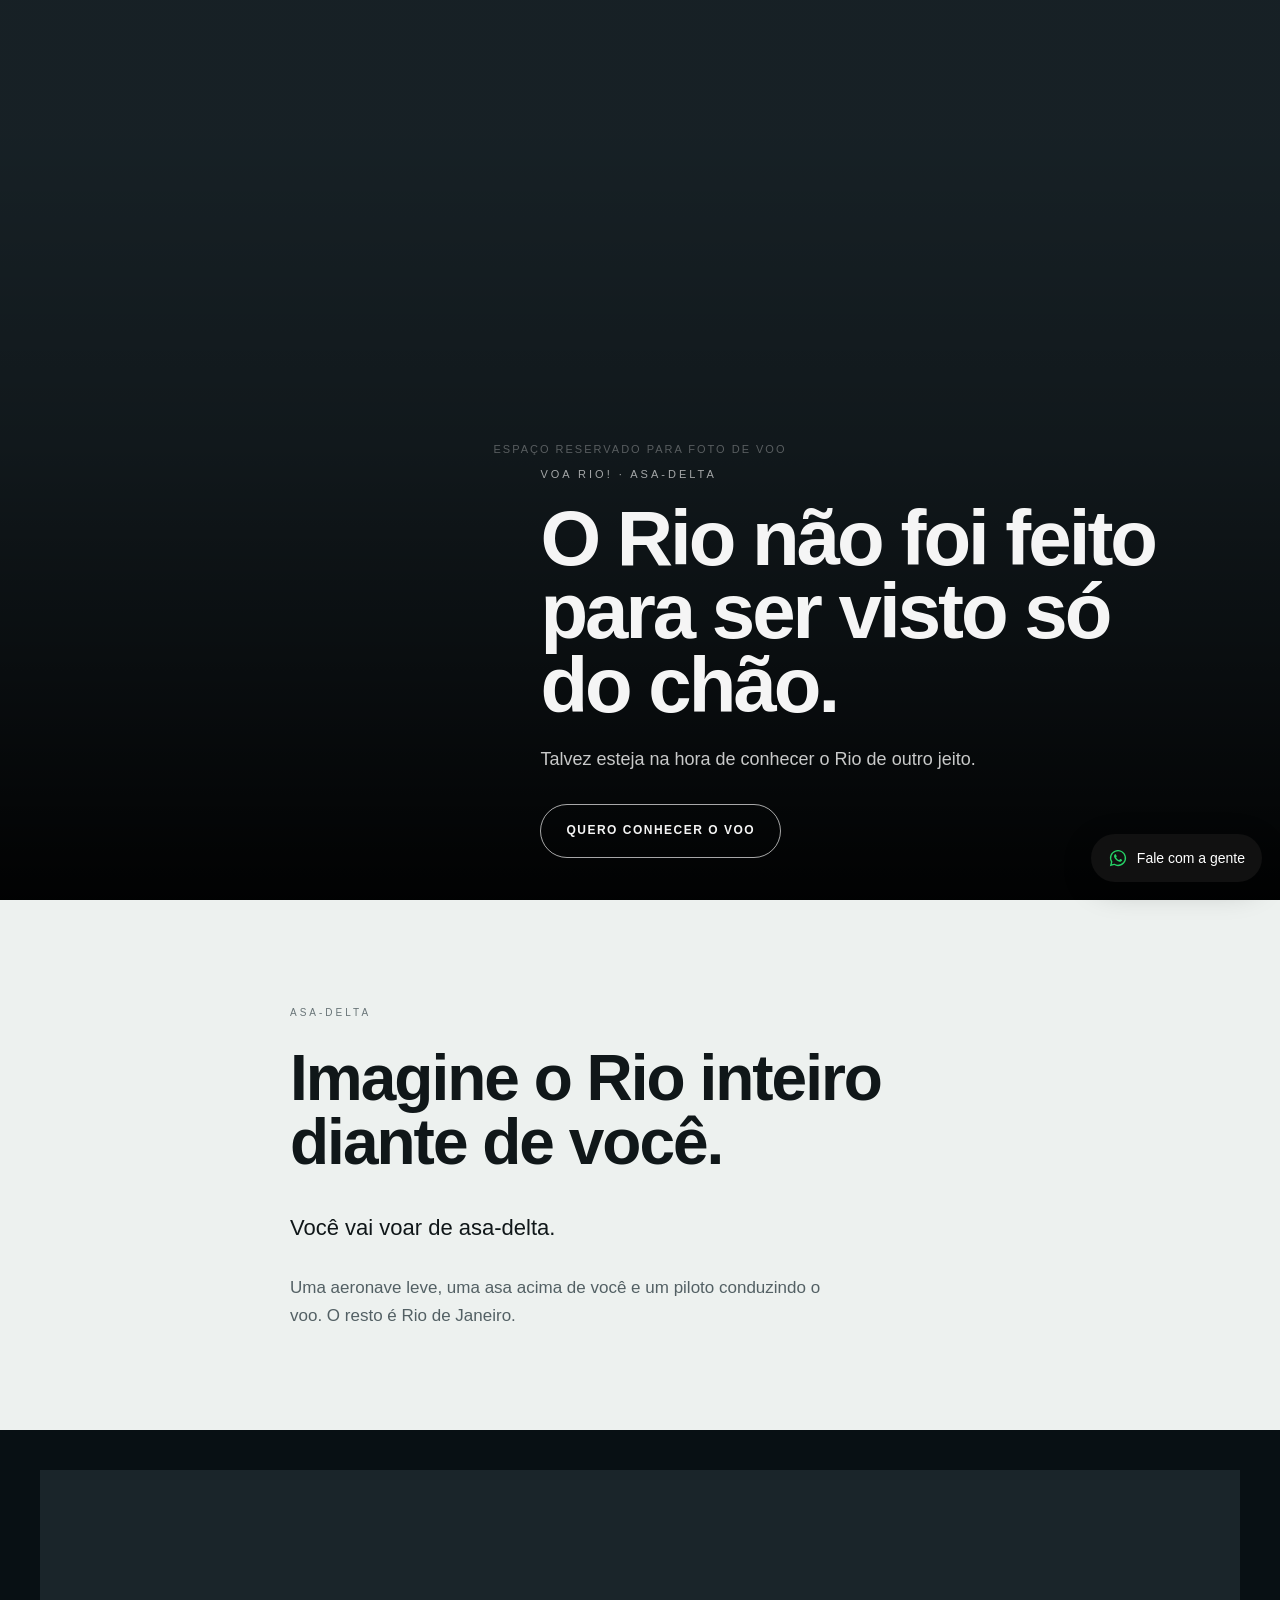
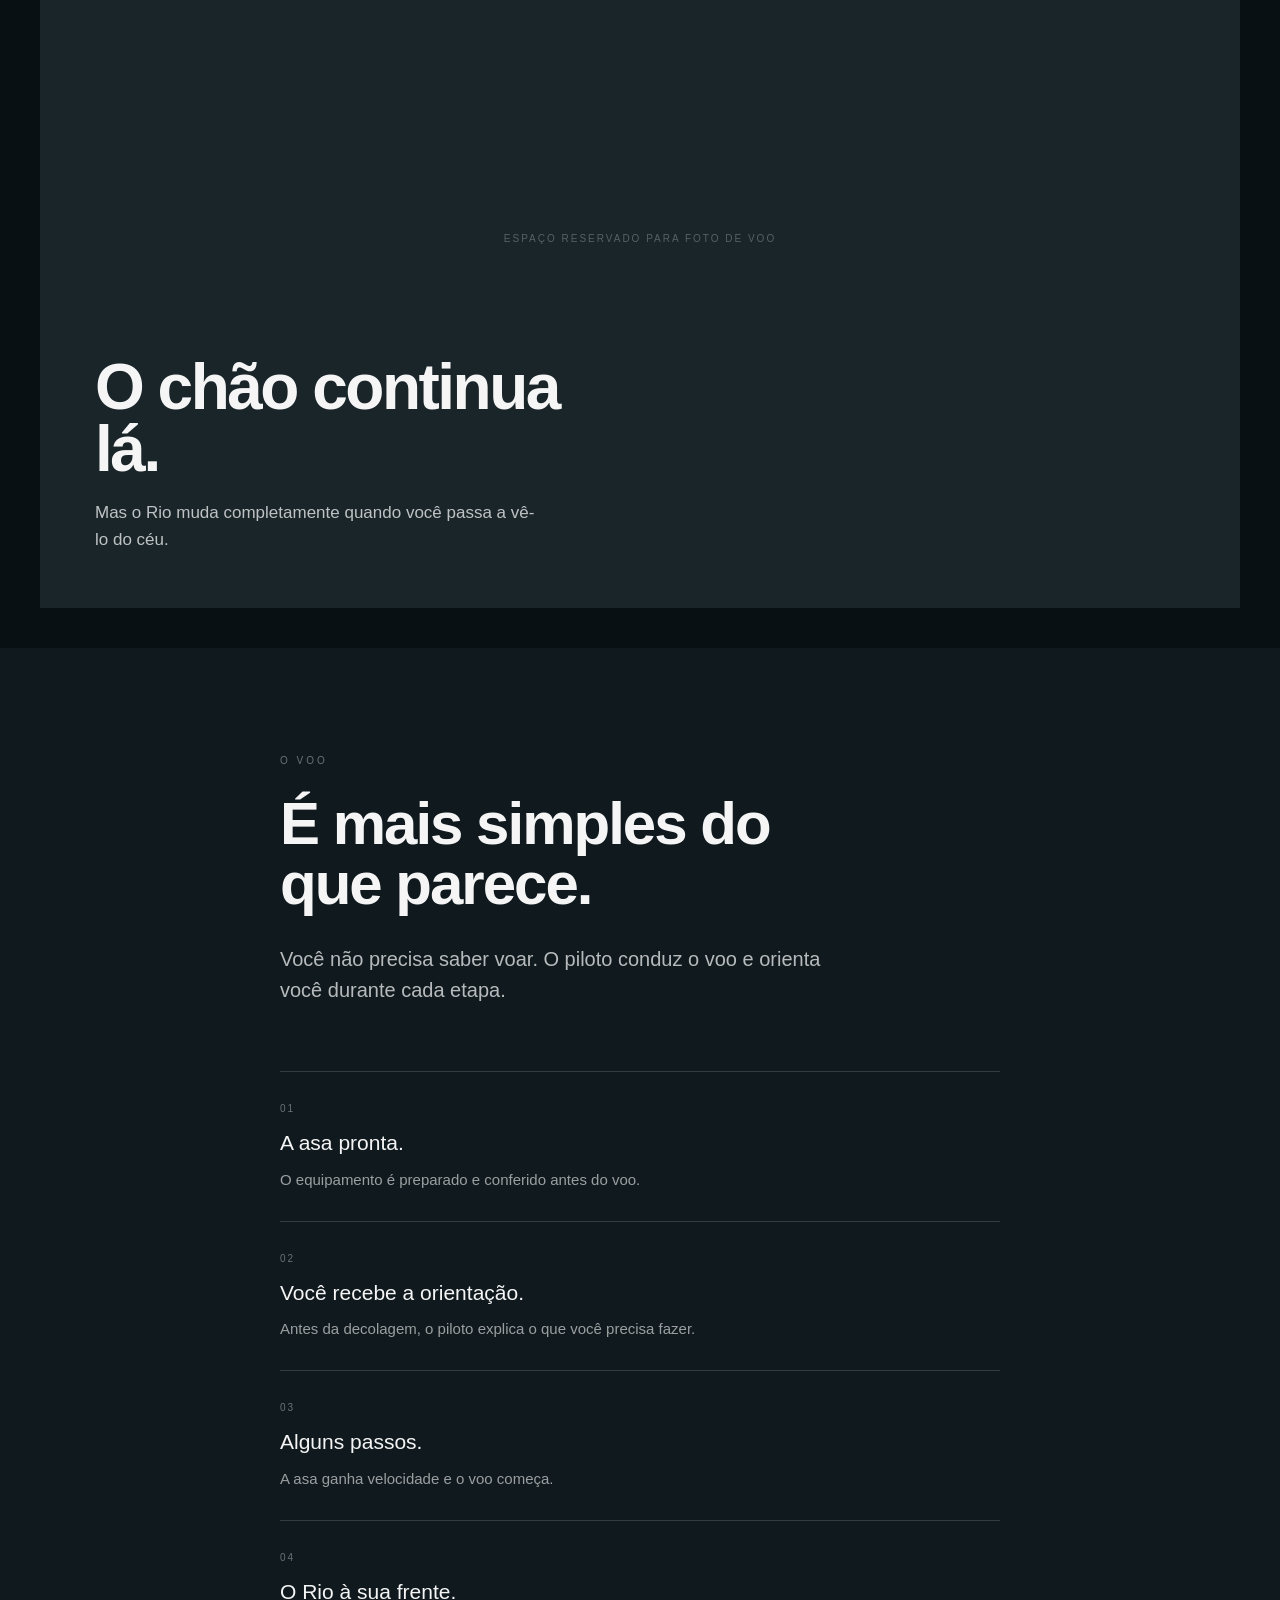
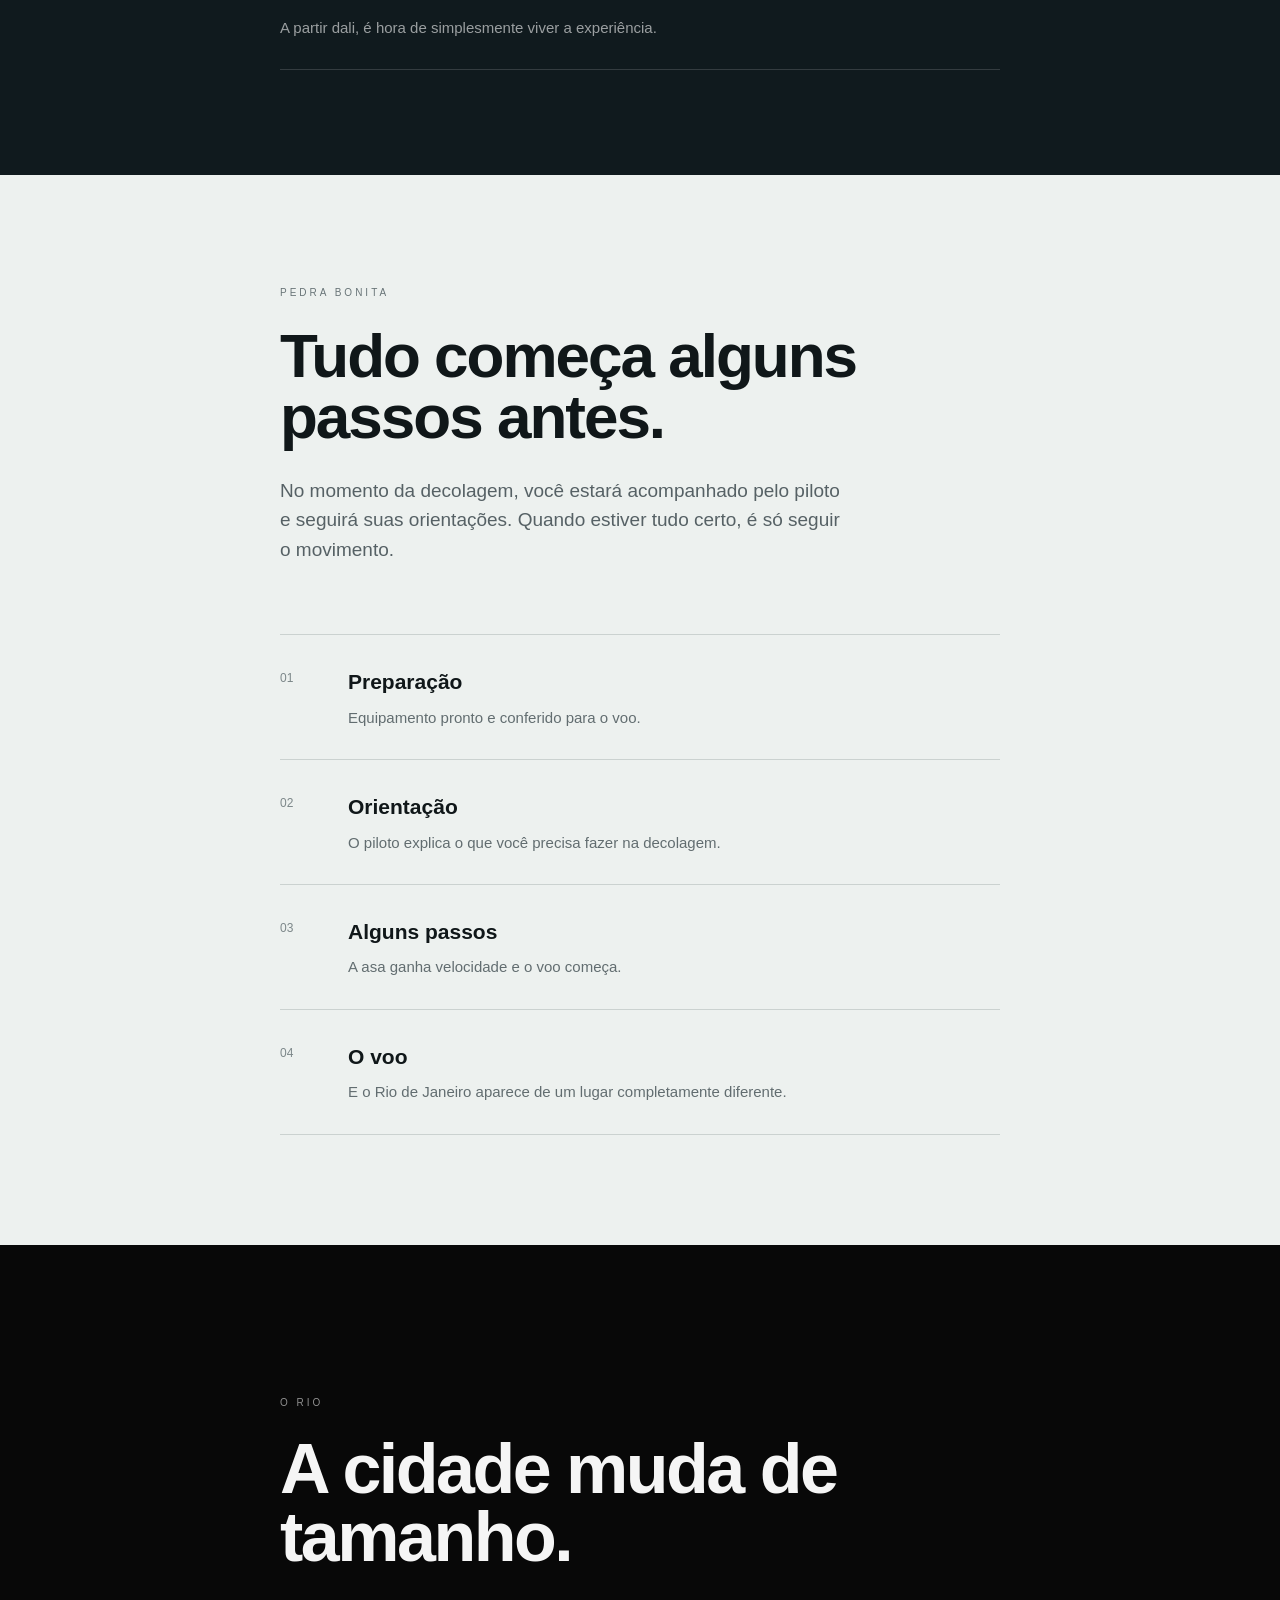
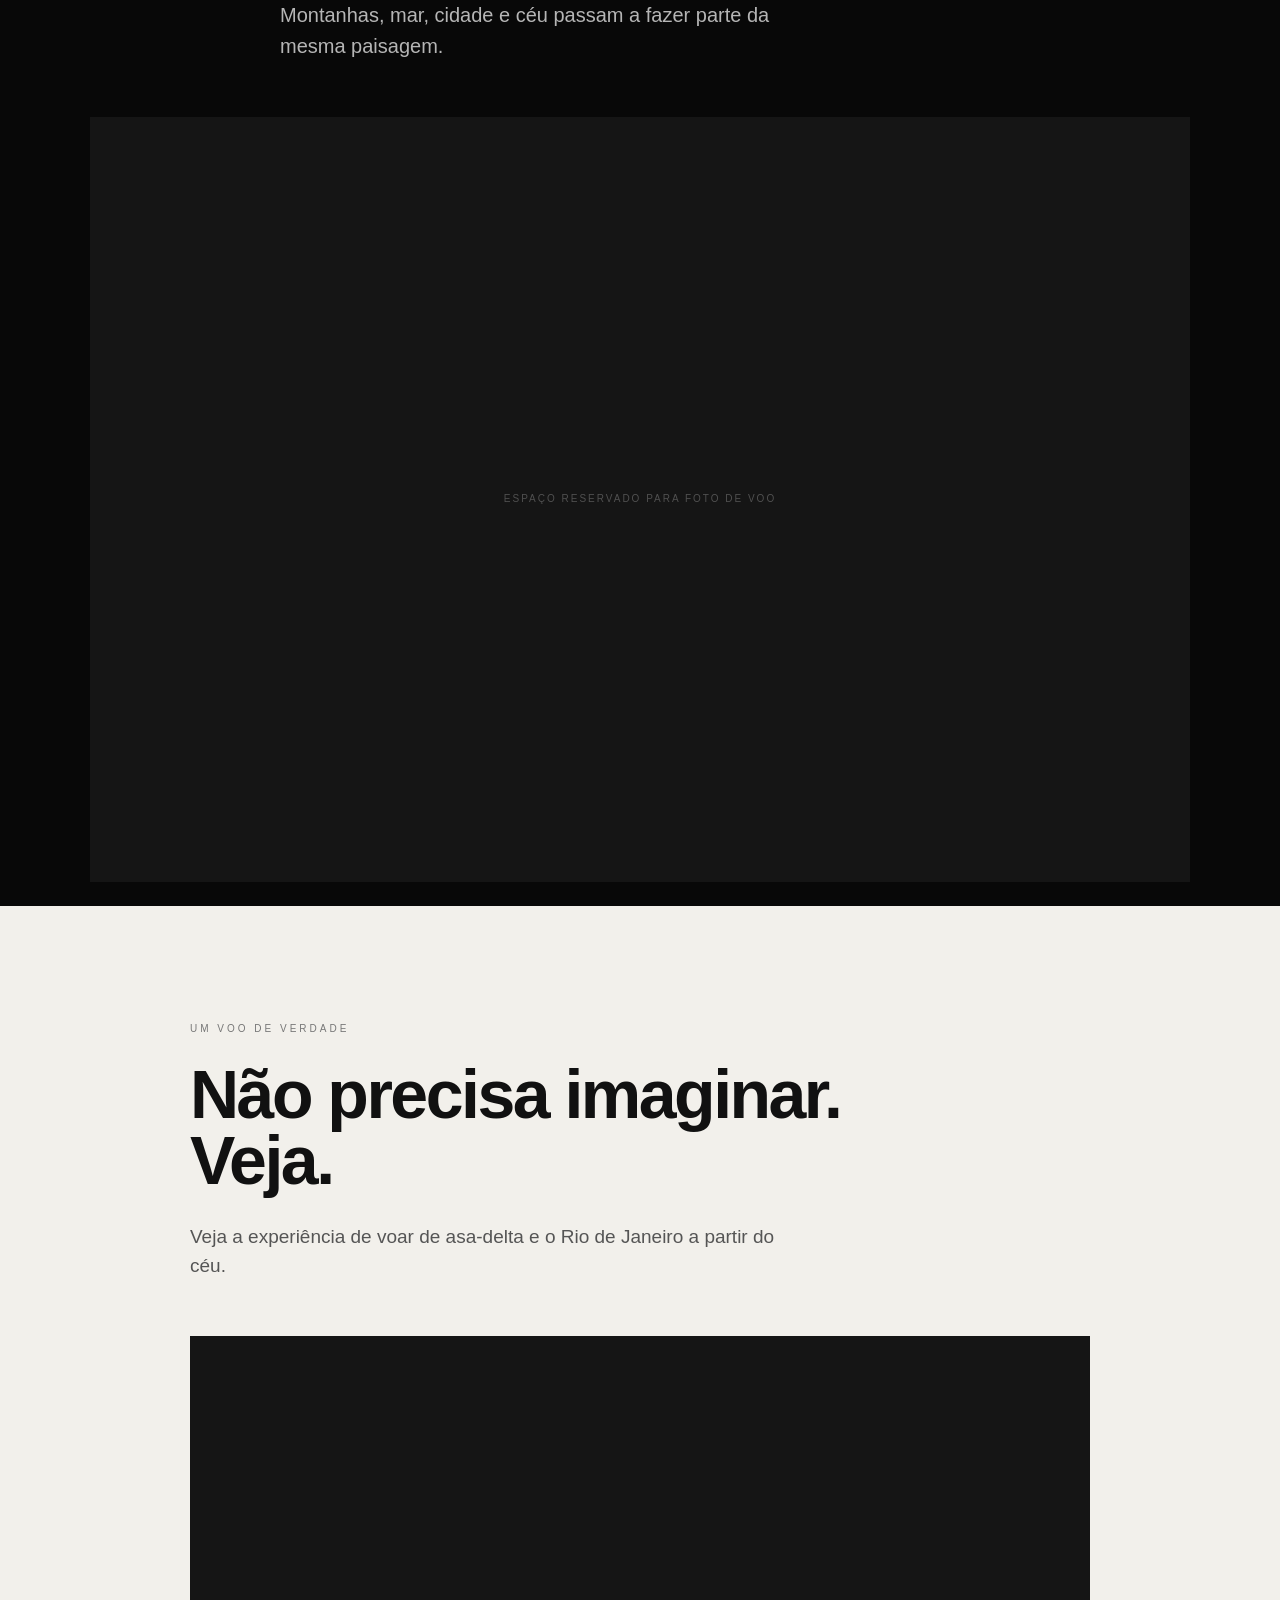
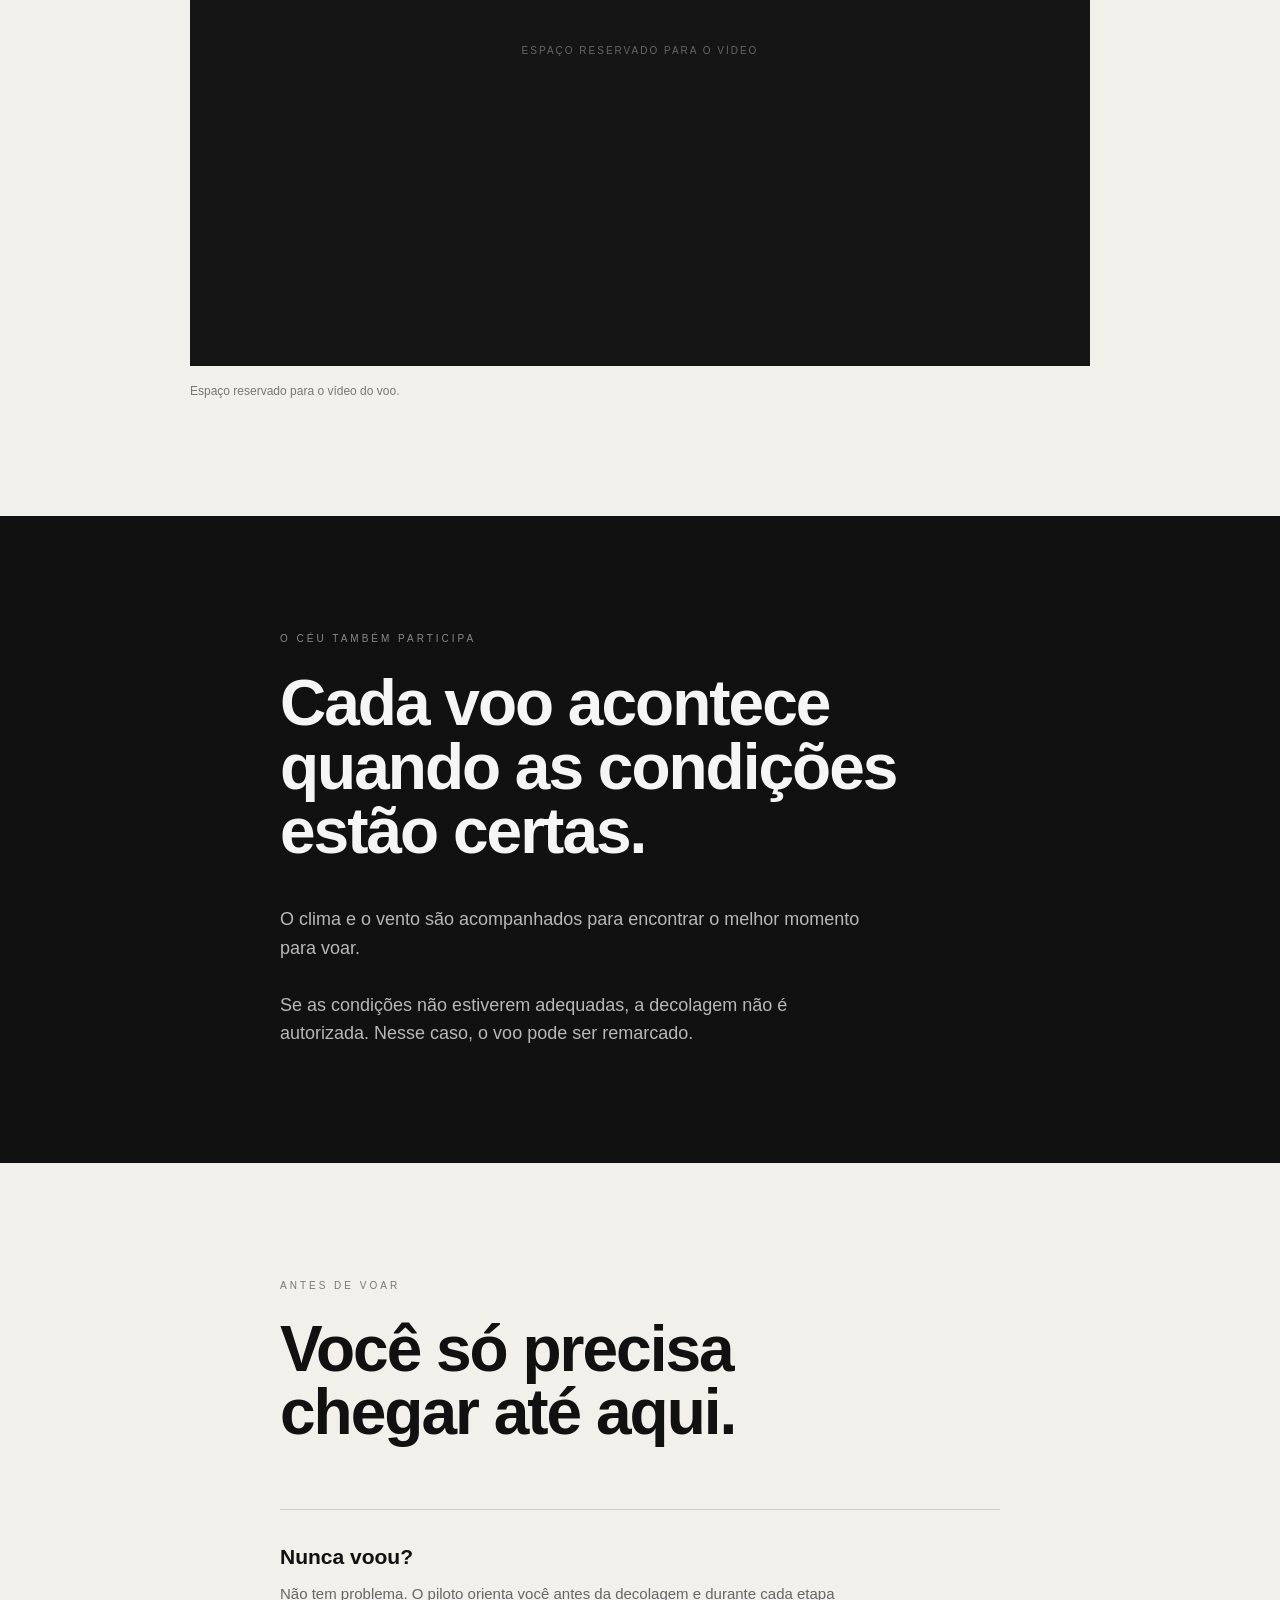
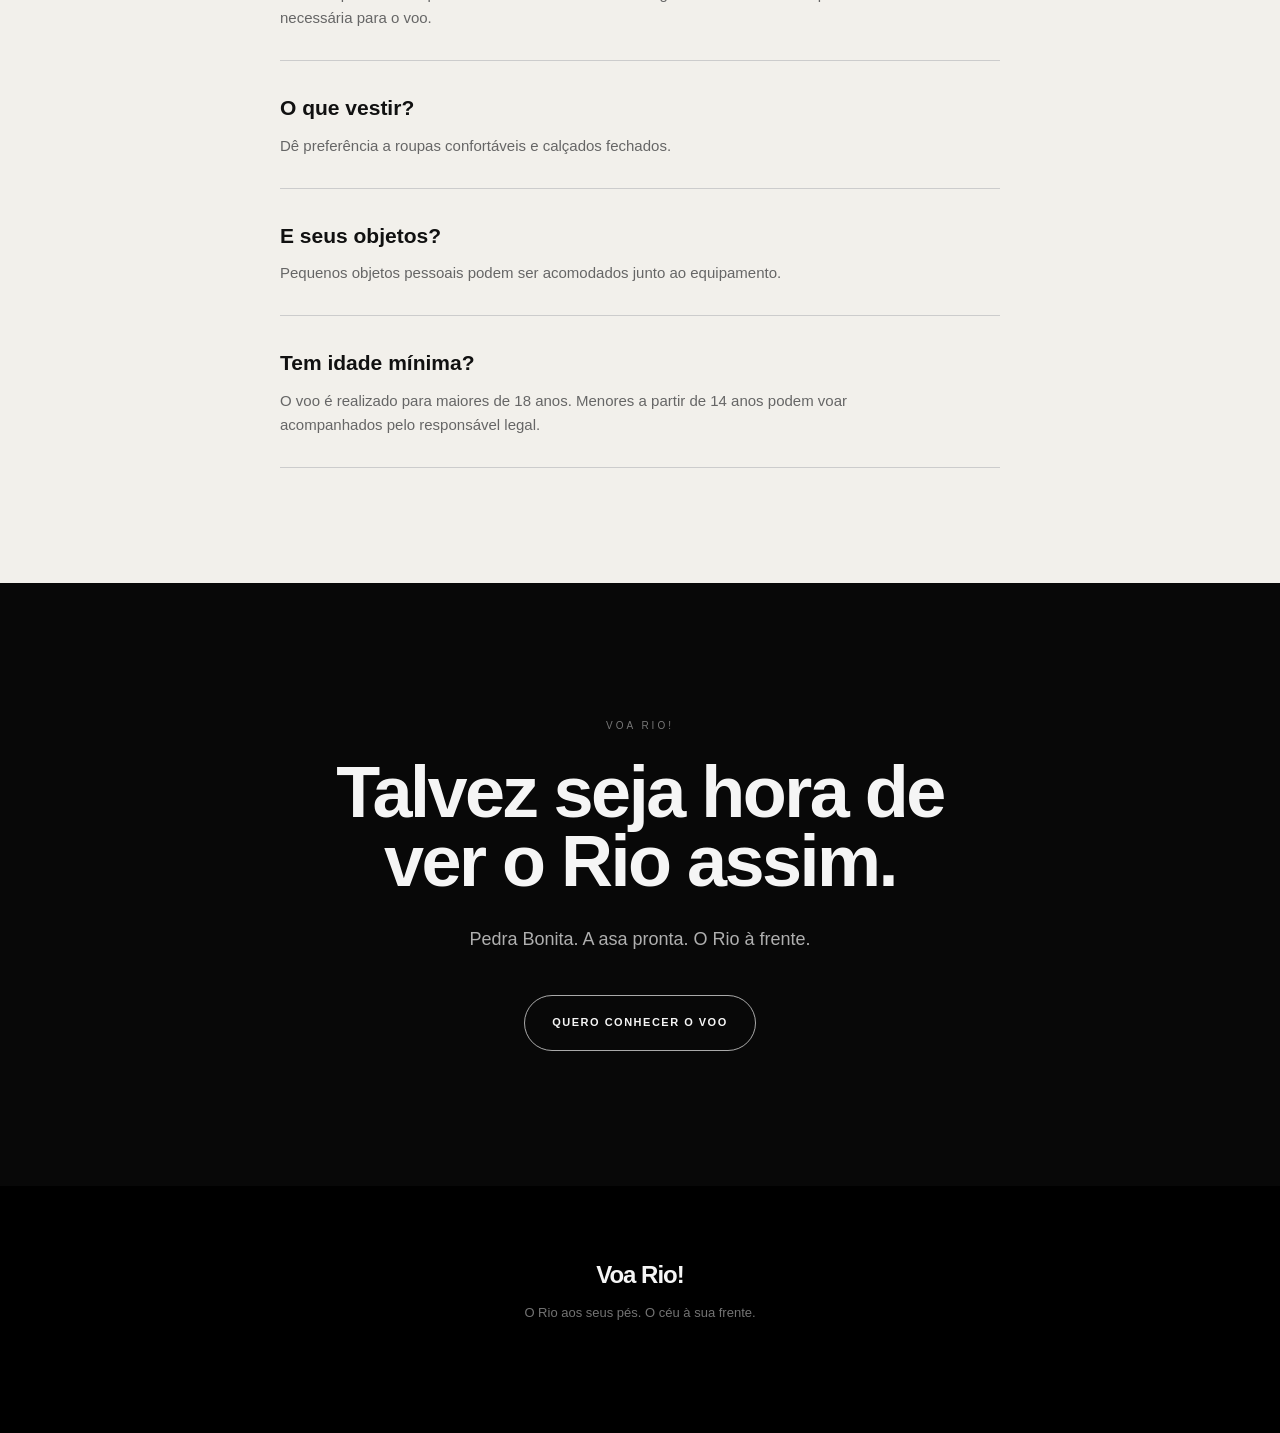
<file: asa-delta.html>
<!DOCTYPE html>
<html lang="pt-BR">
<head>
  <meta charset="UTF-8">
  <meta name="viewport" content="width=device-width, initial-scale=1.0">

  <title>Asa-delta | Voa Rio!</title>

  <meta
    name="description"
    content="Conheça o Rio de Janeiro pelo céu. Uma experiência de voo duplo de asa-delta a partir da Pedra Bonita."
  >
  <link rel="stylesheet" href="style.css">
</head>

<body>


  <!-- =========================
       HERO
  ========================= -->

  <header class="hero">

    <div class="hero-content">

      <div class="eyebrow">
        Voa Rio! · Asa-delta
      </div>

      <h1>
        O Rio não foi feito para ser visto só do chão.
      </h1>

      <p class="hero-subtitle">
        Talvez esteja na hora de conhecer o Rio de outro jeito.
      </p>

      <a href="#experiencia" class="hero-button">
        QUERO CONHECER O VOO
      </a>

    </div>

  </header>


  <!-- =========================
       INTRO
  ========================= -->

  <section class="intro" id="experiencia">

    <div class="intro-inner">

      <div class="section-label">
        Asa-delta
      </div>

      <h2>
        Imagine o Rio inteiro diante de você.
      </h2>

      <p class="intro-main">
        Você vai voar de asa-delta.
      </p>

      <p class="intro-highlight">
        Uma aeronave leve, uma asa acima de você
        e um piloto conduzindo o voo.
        O resto é Rio de Janeiro.
      </p>

    </div>

  </section>


  <!-- =========================
       FOTO
  ========================= -->

  <section class="photo-section">

    <div class="photo-frame">

      <div class="photo-text">

        <h2>
          O chão continua lá.
        </h2>

        <p>
          Mas o Rio muda completamente
          quando você passa a vê-lo do céu.
        </p>

      </div>

    </div>

  </section>


  <!-- =========================
       EXPERIÊNCIA
  ========================= -->

  <section class="experience">

    <div class="experience-inner">

      <div class="section-label">
        O voo
      </div>

      <h2>
        É mais simples
        do que parece.
      </h2>

      <p class="experience-intro">
        Você não precisa saber voar.
        O piloto conduz o voo e orienta você
        durante cada etapa.
      </p>

      <div class="experience-list">

        <div class="experience-item">

          <span>
            01
          </span>

          <h3>
            A asa pronta.
          </h3>

          <p>
            O equipamento é preparado e conferido
            antes do voo.
          </p>

        </div>


        <div class="experience-item">

          <span>
            02
          </span>

          <h3>
            Você recebe a orientação.
          </h3>

          <p>
            Antes da decolagem, o piloto explica
            o que você precisa fazer.
          </p>

        </div>


        <div class="experience-item">

          <span>
            03
          </span>

          <h3>
            Alguns passos.
          </h3>

          <p>
            A asa ganha velocidade
            e o voo começa.
          </p>

        </div>


        <div class="experience-item">

          <span>
            04
          </span>

          <h3>
            O Rio à sua frente.
          </h3>

          <p>
            A partir dali, é hora de simplesmente
            viver a experiência.
          </p>

        </div>

      </div>

    </div>

  </section>


  <!-- =========================
       DECOLAGEM
  ========================= -->

  <section class="takeoff">

    <div class="takeoff-inner">

      <div class="section-label">
        Pedra Bonita
      </div>

      <h2>
        Tudo começa
        alguns passos antes.
      </h2>

      <p class="takeoff-intro">
        No momento da decolagem, você estará acompanhado
        pelo piloto e seguirá suas orientações.
        Quando estiver tudo certo, é só seguir o movimento.
      </p>

      <div class="steps">

        <div class="step">

          <div class="step-number">
            01
          </div>

          <div>
            <h3>
              Preparação
            </h3>

            <p>
              Equipamento pronto e conferido
              para o voo.
            </p>
          </div>

        </div>


        <div class="step">

          <div class="step-number">
            02
          </div>

          <div>
            <h3>
              Orientação
            </h3>

            <p>
              O piloto explica o que você precisa
              fazer na decolagem.
            </p>
          </div>

        </div>


        <div class="step">

          <div class="step-number">
            03
          </div>

          <div>
            <h3>
              Alguns passos
            </h3>

            <p>
              A asa ganha velocidade
              e o voo começa.
            </p>
          </div>

        </div>


        <div class="step">

          <div class="step-number">
            04
          </div>

          <div>
            <h3>
              O voo
            </h3>

            <p>
              E o Rio de Janeiro aparece
              de um lugar completamente diferente.
            </p>
          </div>

        </div>

      </div>

    </div>

  </section>

  <!-- O RIO -->
  <section class="rio-section">

    <div class="rio-inner">

      <div class="rio-label">
        O Rio
      </div>

      <h2>
        A cidade muda de tamanho.
      </h2>

      <p class="rio-intro">
        Montanhas, mar, cidade e céu passam a fazer parte
        da mesma paisagem.
      </p>

    </div>

    <div class="rio-photo">

      <div class="rio-photo-placeholder">
        ESPAÇO RESERVADO PARA FOTO DE VOO
      </div>

    </div>

  </section>


  <!-- VÍDEO -->
  <section class="video-section">

    <div class="video-inner">

      <div class="video-label">
        Um voo de verdade
      </div>

      <h2>
        Não precisa imaginar. Veja.
      </h2>

      <p class="video-intro">
        Veja a experiência de voar de asa-delta e o Rio de Janeiro
        a partir do céu.
      </p>

      <div class="video-placeholder">
        <span>
          ESPAÇO RESERVADO PARA O VÍDEO
        </span>
      </div>

      <div class="video-note">
        Espaço reservado para o vídeo do voo.
      </div>

    </div>

  </section>


  <!-- CONDIÇÕES -->
  <section class="conditions-section">

    <div class="conditions-inner">

      <div class="conditions-label">
        O céu também participa
      </div>

      <h2>
        Cada voo acontece quando
        as condições estão certas.
      </h2>

      <p class="conditions-main">
        O clima e o vento são acompanhados para encontrar
        o melhor momento para voar.
      </p>

      <p class="conditions-text">
        Se as condições não estiverem adequadas, a
        decolagem não é autorizada. Nesse caso, o voo pode
        ser remarcado.
      </p>

    </div>

  </section>


  <!-- ANTES DE VOAR -->
  <section class="before-section">

    <div class="before-inner">

      <div class="before-label">
        Antes de voar
      </div>

      <h2>
        Você só precisa
        chegar até aqui.
      </h2>

      <div class="before-list">

        <div class="before-item">

          <h3>
            Nunca voou?
          </h3>

          <p>
            Não tem problema. O piloto orienta você
            antes da decolagem e durante cada etapa
            necessária para o voo.
          </p>

        </div>


        <div class="before-item">

          <h3>
            O que vestir?
          </h3>

          <p>
            Dê preferência a roupas confortáveis
            e calçados fechados.
          </p>

        </div>


        <div class="before-item">

          <h3>
            E seus objetos?
          </h3>

          <p>
            Pequenos objetos pessoais podem ser
            acomodados junto ao equipamento.
          </p>

        </div>


        <div class="before-item">

          <h3>
            Tem idade mínima?
          </h3>

          <p>
            O voo é realizado para maiores de 18 anos.
            Menores a partir de 14 anos podem voar
            acompanhados pelo responsável legal.
          </p>

        </div>

      </div>

    </div>

  </section>


  <!-- CONVITE FINAL -->
  <section class="final-section">

    <div class="final-inner">

      <div class="final-label">
        Voa Rio!
      </div>

      <h2>
        Talvez seja hora
        de ver o Rio assim.
      </h2>

      <p class="final-text">
        Pedra Bonita. A asa pronta.
        O Rio à frente.
      </p>

      <a
        href="https://wa.me/5521975899356?text=Ol%C3%A1!%20Tenho%20algumas%20d%C3%BAvidas%20sobre%20os%20voos%20do%20Voa%20Rio!%20e%20gostaria%20de%20saber%20mais%20ou%20agendar%20meu%20voo."
        class="final-button"
      >
        QUERO CONHECER O VOO
      </a>

    </div>

  </section>


  <!-- RODAPÉ -->
  <footer class="site-footer">

    <div class="footer-brand">
      Voa Rio!
    </div>

    <div class="footer-slogan">
      O Rio aos seus pés. O céu à sua frente.
    </div>

  </footer>


  <!-- WHATSAPP -->
  <a
    href="https://wa.me/5521975899356?text=Ol%C3%A1!%20Tenho%20algumas%20d%C3%BAvidas%20sobre%20os%20voos%20do%20Voa%20Rio!%20e%20gostaria%20de%20saber%20mais%20ou%20agendar%20meu%20voo."
    class="whatsapp-float"
    aria-label="Fale com a equipe do Voa Rio!"
  >

    <svg
      viewBox="0 0 32 32"
      aria-hidden="true"
    >
      <path
        d="M16 3C8.82 3 3 8.82 3 16c0 2.29.6 4.44 1.74 6.31L3 29l6.88-1.7A12.94 12.94 0 0 0 16 29c7.18 0 13-5.82 13-13S23.18 3 16 3Zm0 23.7c-1.92 0-3.8-.51-5.44-1.47l-.39-.23-4.08 1.01 1.03-3.98-.25-.41A10.75 10.75 0 1 1 16 26.7Zm5.89-7.99c-.32-.16-1.89-.93-2.18-1.04-.29-.11-.5-.16-.71.16-.21.32-.81 1.04-.99 1.25-.18.21-.36.24-.68.08-.32-.16-1.35-.5-2.58-1.59-.95-.85-1.59-1.9-1.77-2.22-.18-.32-.02-.49.14-.65.14-.14.32-.36.47-.53.16-.18.21-.3.32-.51.11-.21.05-.39-.03-.55-.08-.16-.71-1.72-.97-2.36-.26-.63-.52-.55-.71-.56h-.61c-.21 0-.55.08-.84.39-.29.32-1.1 1.07-1.1 2.61s1.13 3.03 1.29 3.24c.16.21 2.22 3.39 5.38 4.75.75.32 1.33.51 1.79.65.75.24 1.43.2 1.97.12.6-.09 1.89-.77 2.16-1.51.27-.74.27-1.38.19-1.51-.08-.13-.29-.21-.61-.37Z"
      />
    </svg>

    <span>
      Fale com a gente
    </span>

  </a>

  <script>
    document.addEventListener("DOMContentLoaded", () => {
      const whatsappFloat = document.querySelector(".whatsapp-float");
      const whatsappSections = document.querySelectorAll(
        'a[href*="wa.me"]:not(.whatsapp-float)'
      );

      if (!whatsappFloat || !whatsappSections.length) return;

      const observer = new IntersectionObserver(
        (entries) => {
          const outroWhatsappVisivel = entries.some(
            (entry) => entry.isIntersecting
          );

          whatsappFloat.classList.toggle("oculta", outroWhatsappVisivel);
        },
        {
          threshold: 0.15
        }
      );

      whatsappSections.forEach((whatsapp) => observer.observe(whatsapp));
    });
  </script>

  <script src="js/idioma.js"></script>

</body>
</html>
</file>
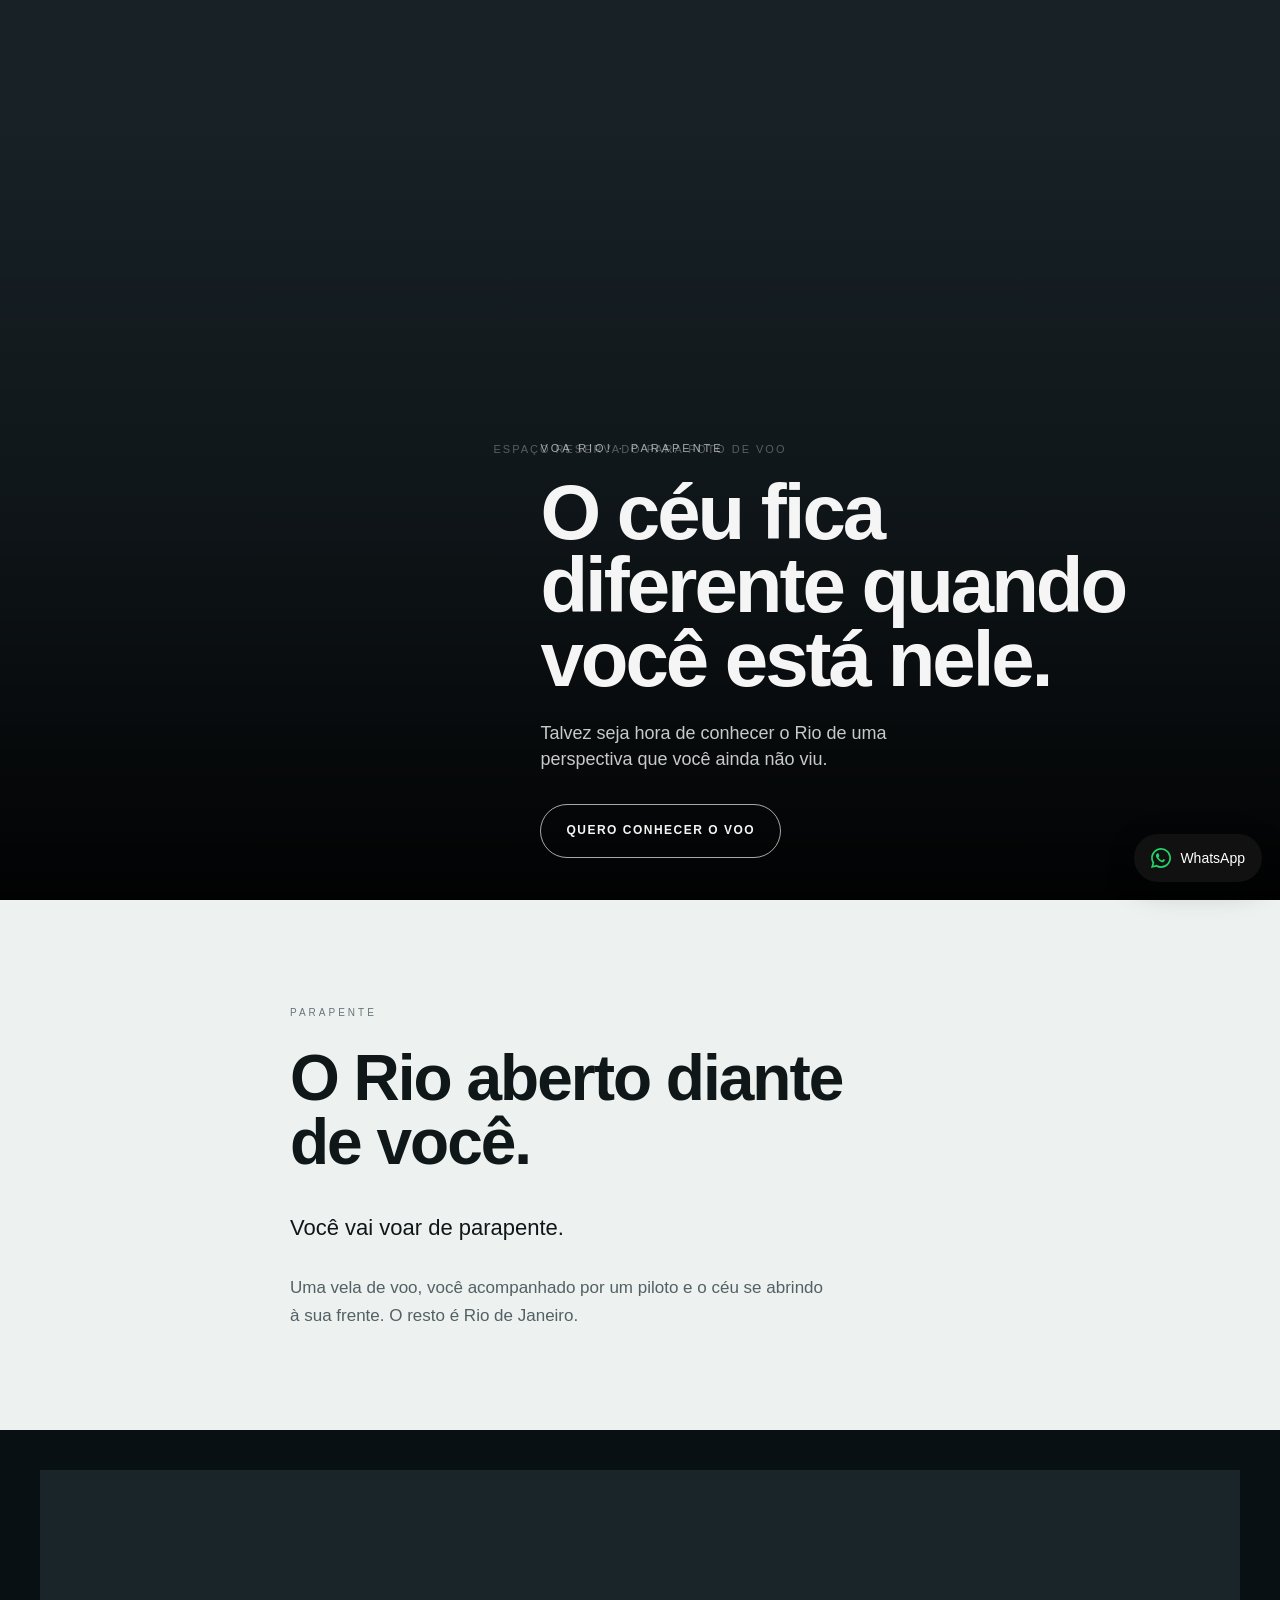
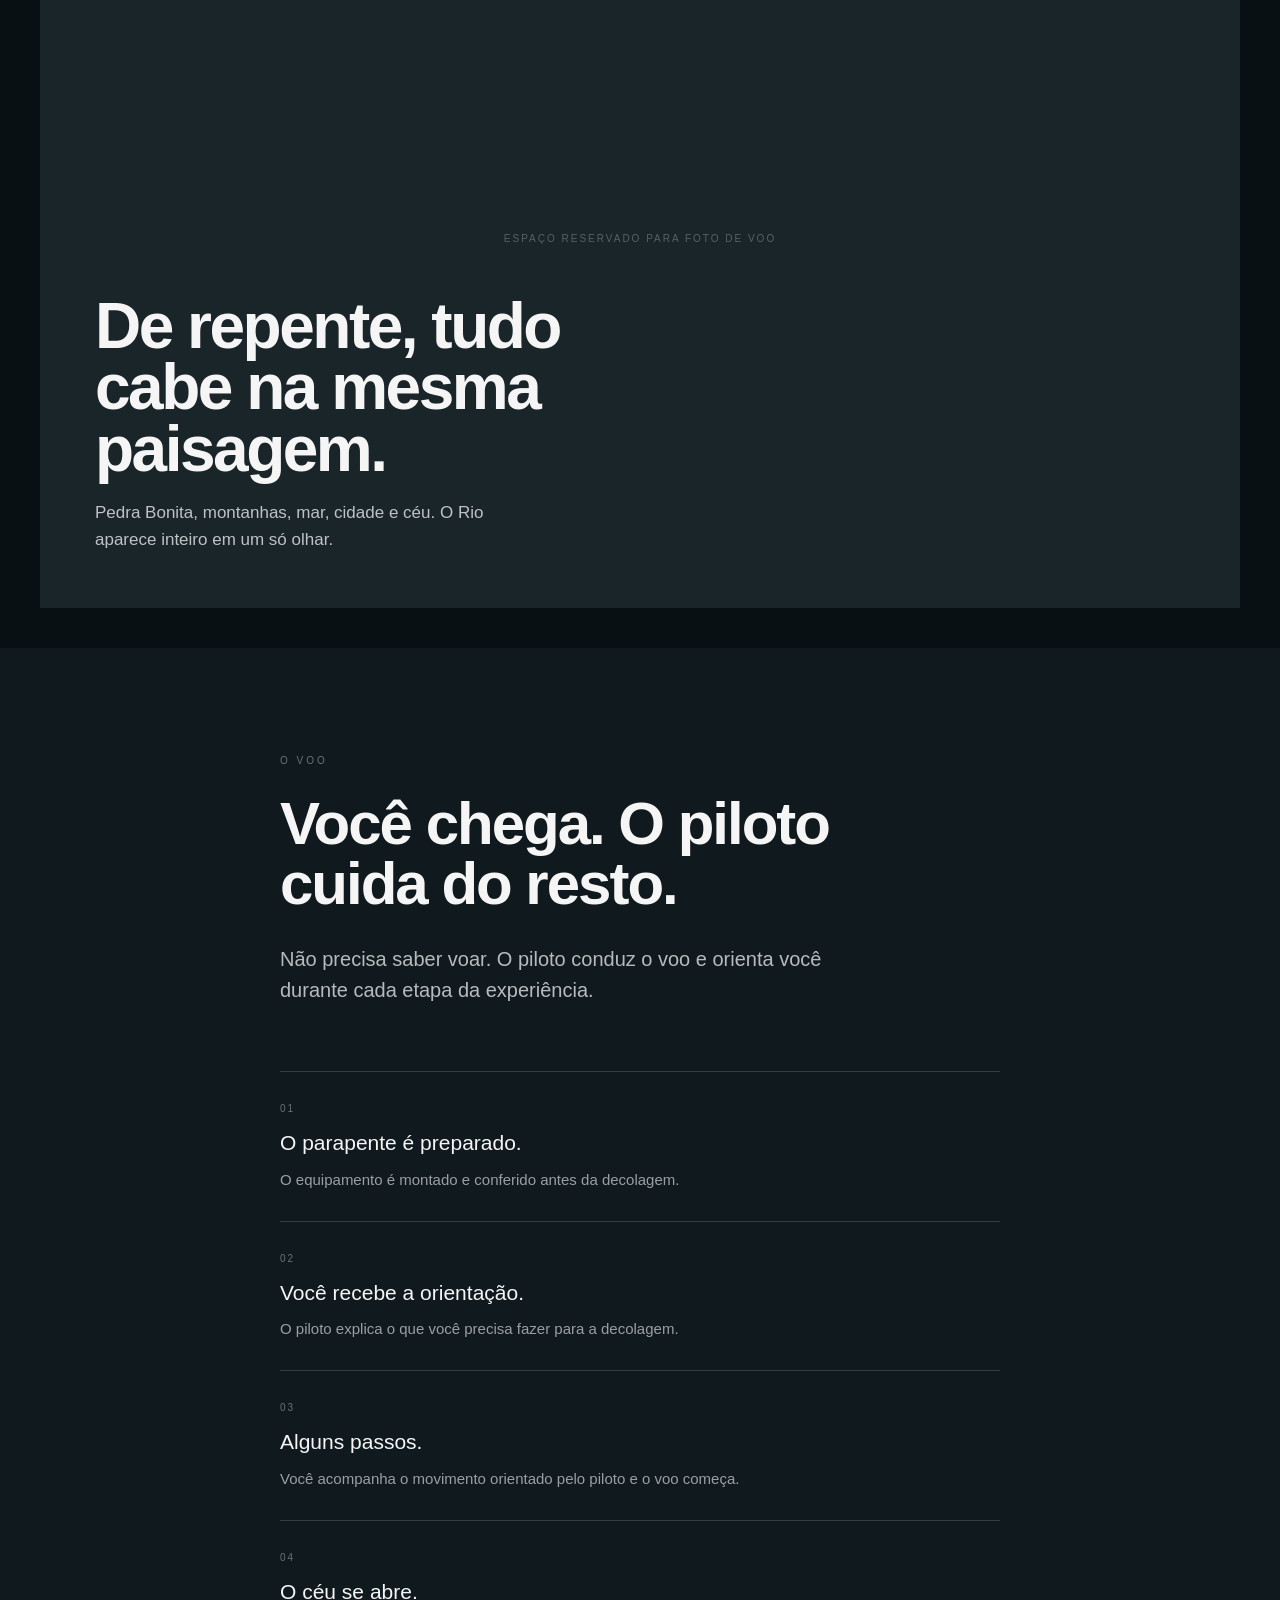
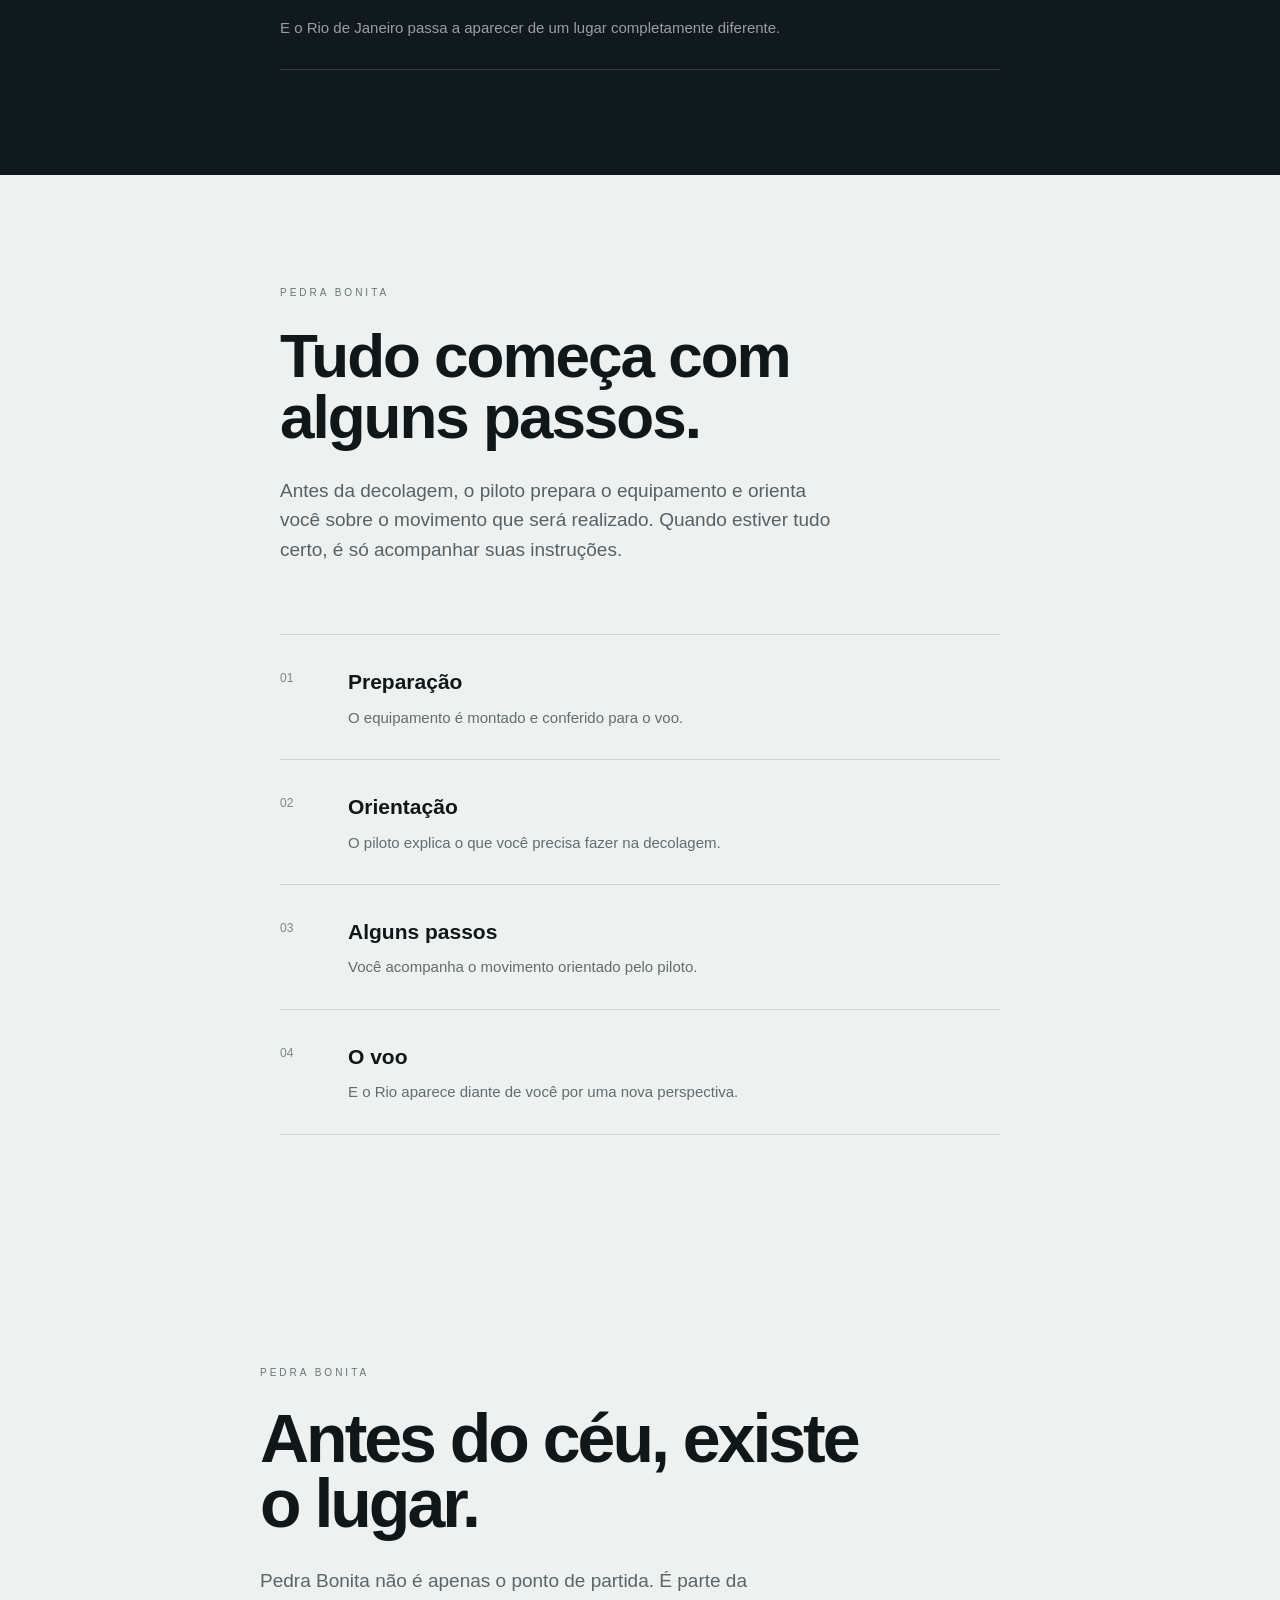
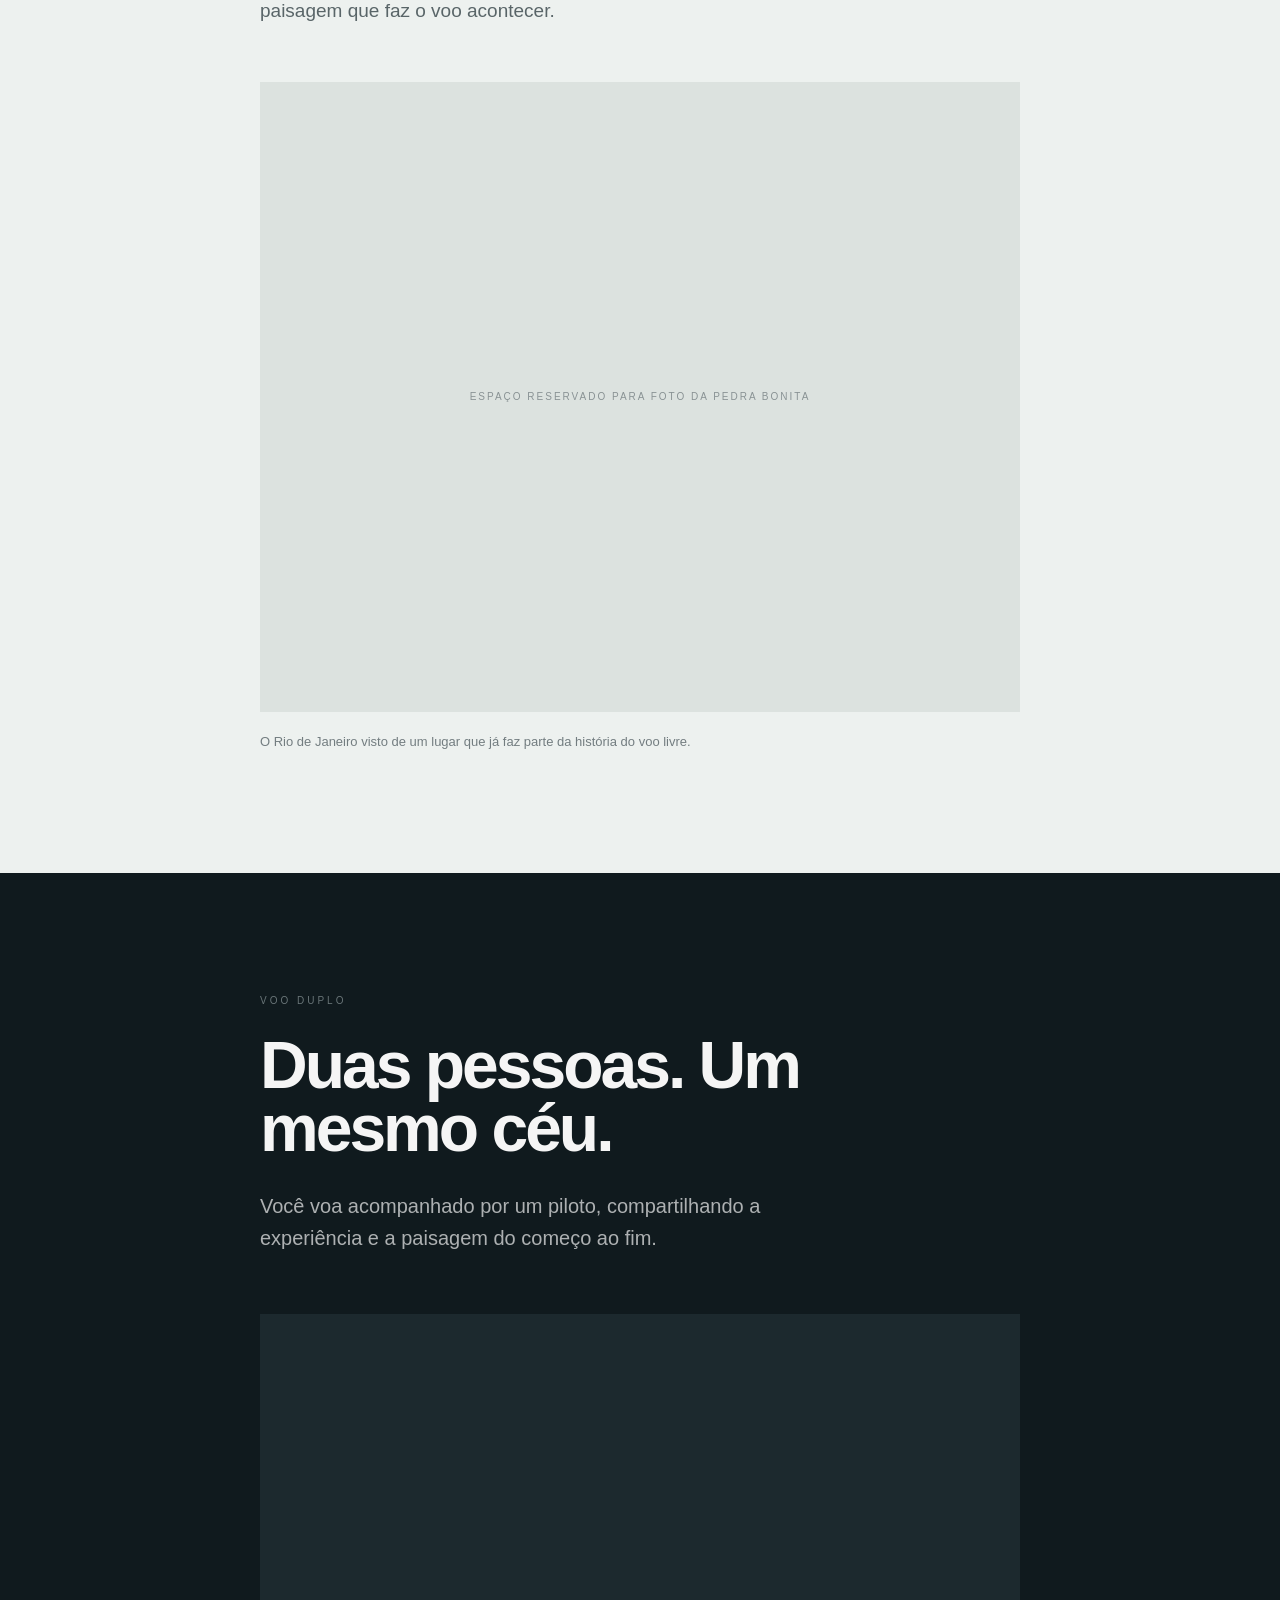
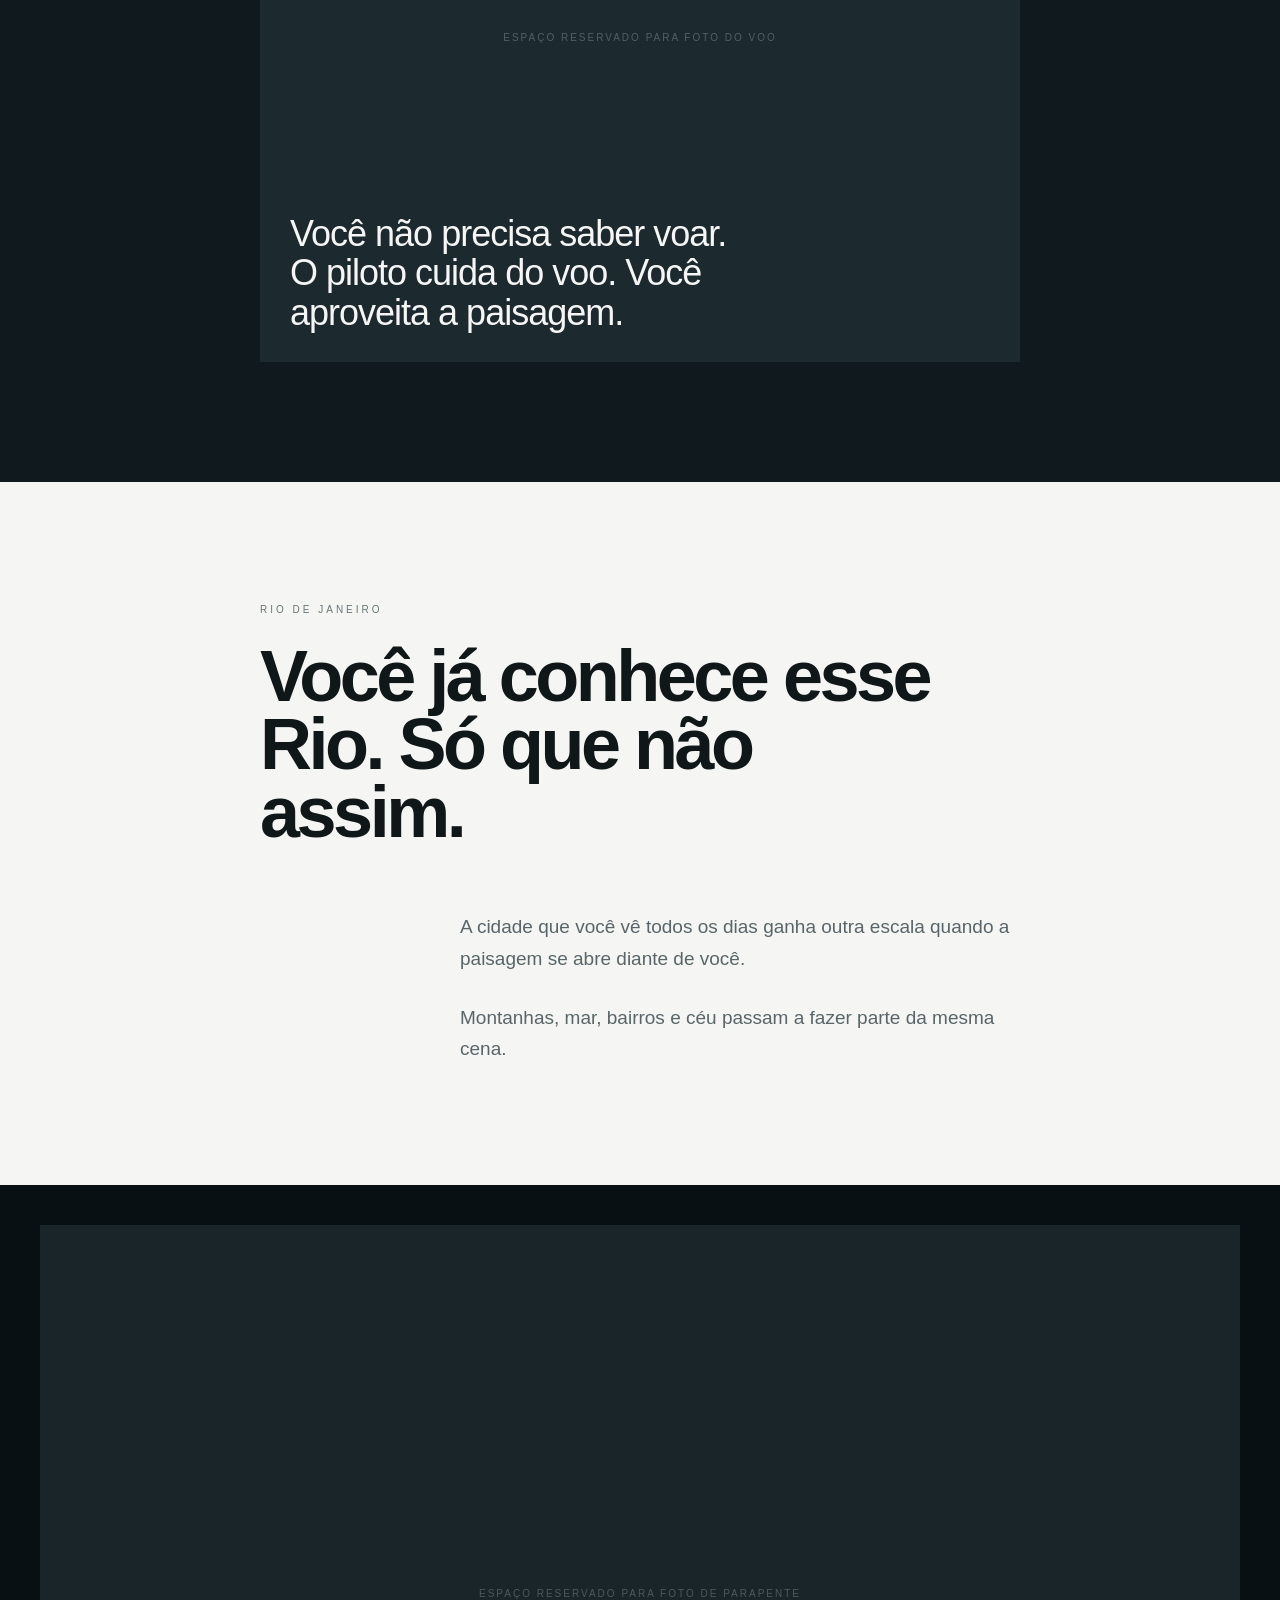
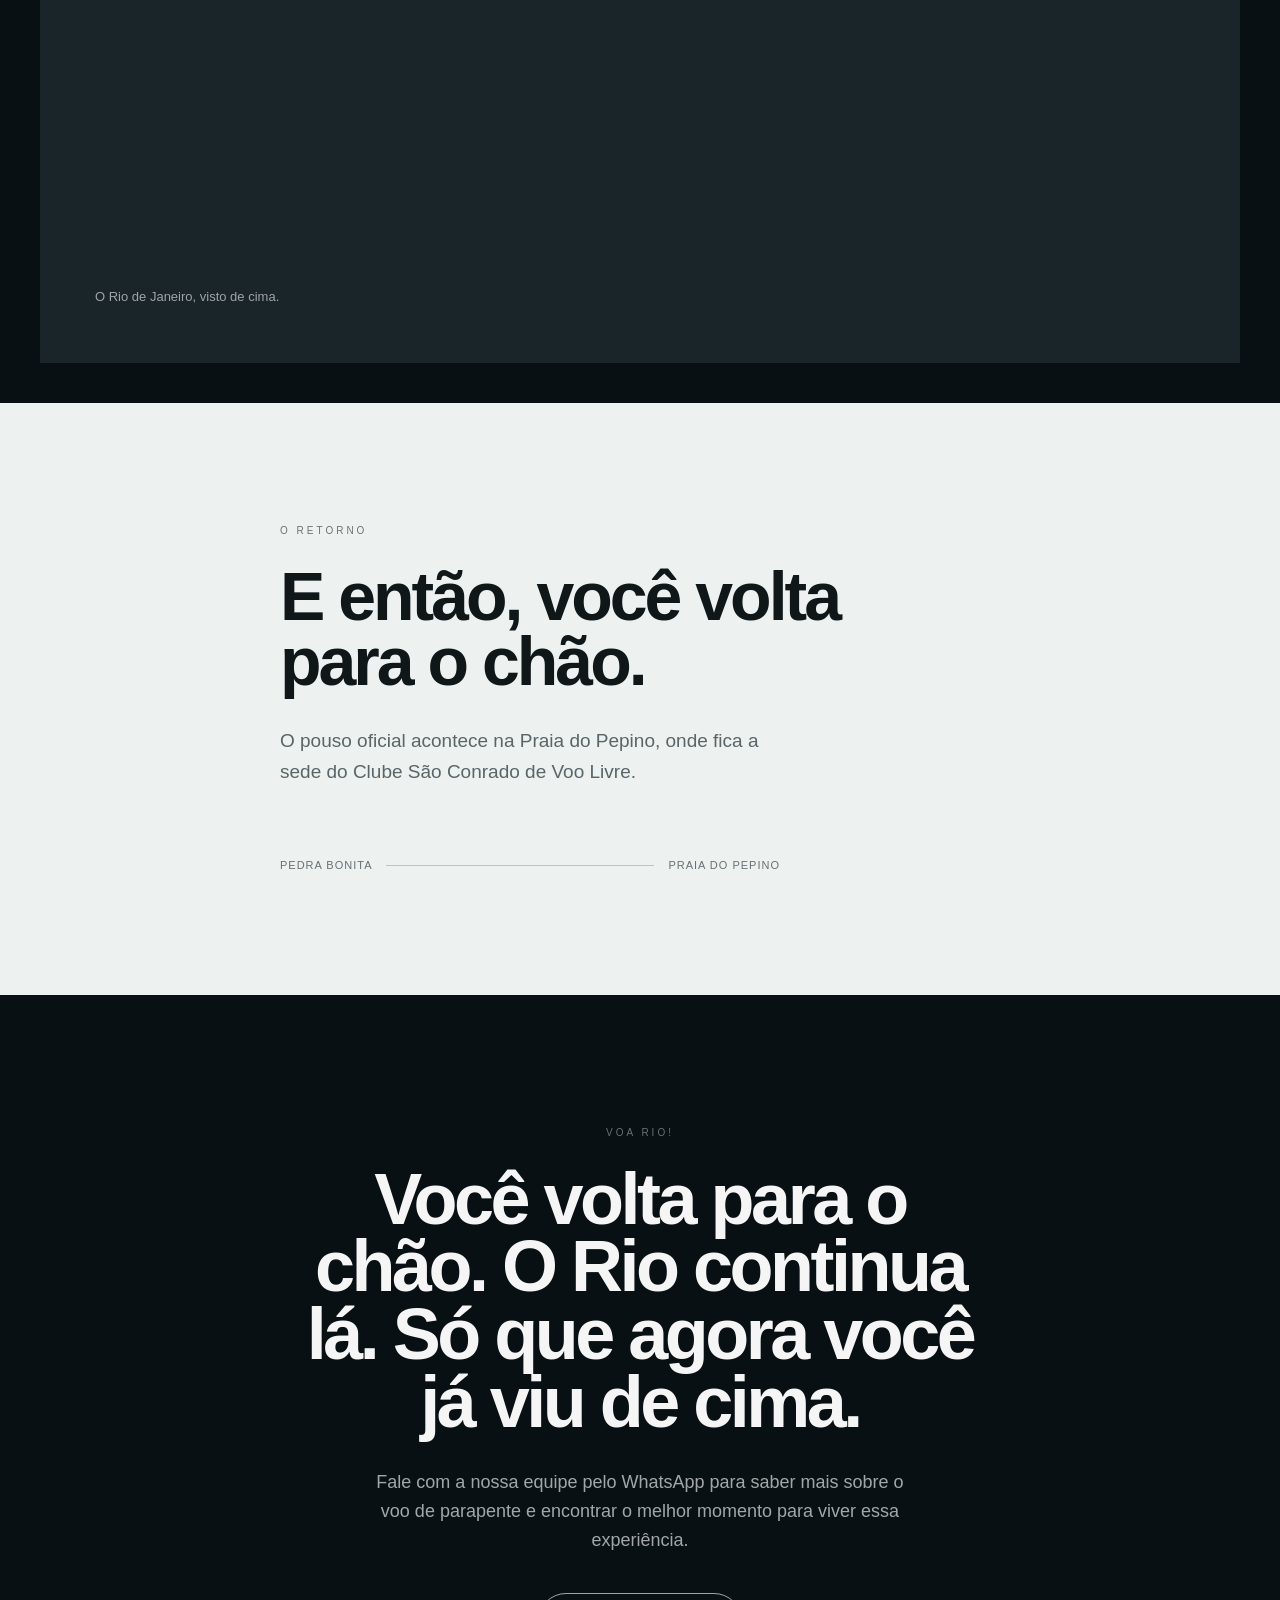
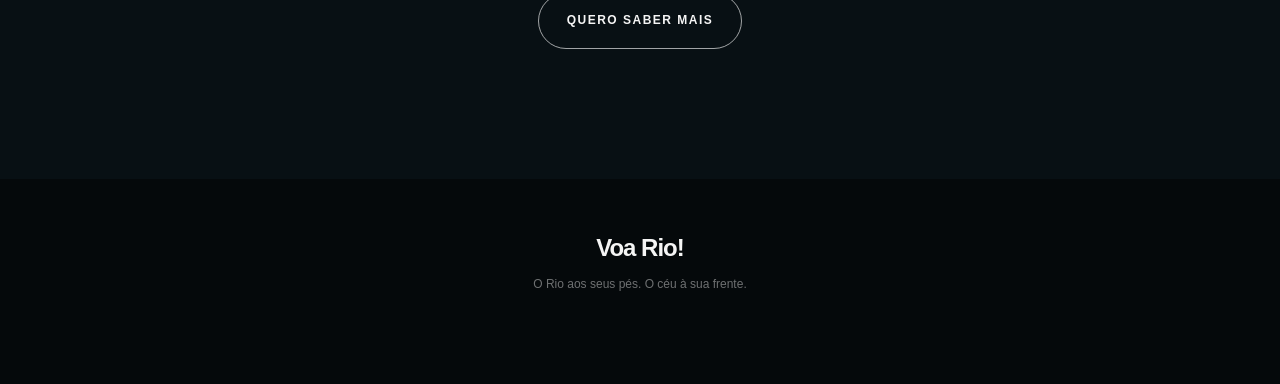
<file: parapente.html>
<!DOCTYPE html>
<html lang="pt-BR">
<head>
  <meta charset="UTF-8">
  <meta name="viewport" content="width=device-width, initial-scale=1.0">

  <title>Parapente | Voa Rio!</title>

  <meta
    name="description"
    content="Conheça o Rio de Janeiro pelo céu em um voo duplo de parapente a partir da Pedra Bonita."
  >

  <link rel="stylesheet" href="style.css">
</head>

<body>

  <!-- =================================
       HERO
  ================================= -->

  <header class="hero">

    <div class="hero-content">

      <div class="eyebrow">
        Voa Rio! · Parapente
      </div>

      <h1>
        O céu fica diferente quando você está nele.
      </h1>

      <p class="hero-subtitle">
        Talvez seja hora de conhecer o Rio
        de uma perspectiva que você ainda não viu.
      </p>

      <a
        href="#experiencia"
        class="hero-button"
      >
        QUERO CONHECER O VOO
      </a>

    </div>

  </header>


  <!-- =================================
       INTRO
  ================================= -->

  <section
    class="intro"
    id="experiencia"
  >

    <div class="intro-inner">

      <div class="section-label">
        Parapente
      </div>

      <h2>
        O Rio aberto diante de você.
      </h2>

      <p class="intro-main">
        Você vai voar de parapente.
      </p>

      <p class="intro-highlight">
        Uma vela de voo, você acompanhado por um piloto
        e o céu se abrindo à sua frente.
        O resto é Rio de Janeiro.
      </p>

    </div>

  </section>


  <!-- =================================
       FOTO
  ================================= -->

  <section class="photo-section">

    <div class="photo-frame">

      <div class="photo-text">

        <h2>
          De repente, tudo cabe na mesma paisagem.
        </h2>

        <p>
          Pedra Bonita, montanhas, mar, cidade e céu.
          O Rio aparece inteiro em um só olhar.
        </p>

      </div>

    </div>

  </section>


  <!-- =================================
       EXPERIÊNCIA
  ================================= -->

  <section class="experience">

    <div class="experience-inner">

      <div class="section-label">
        O voo
      </div>

      <h2>
        Você chega.
        O piloto cuida do resto.
      </h2>

      <p class="experience-intro">
        Não precisa saber voar.
        O piloto conduz o voo e orienta você
        durante cada etapa da experiência.
      </p>

      <div class="experience-list">

        <div class="experience-item">
          <span>01</span>
          <h3>O parapente é preparado.</h3>
          <p>O equipamento é montado e conferido antes da decolagem.</p>
        </div>

        <div class="experience-item">
          <span>02</span>
          <h3>Você recebe a orientação.</h3>
          <p>O piloto explica o que você precisa fazer para a decolagem.</p>
        </div>

        <div class="experience-item">
          <span>03</span>
          <h3>Alguns passos.</h3>
          <p>Você acompanha o movimento orientado pelo piloto e o voo começa.</p>
        </div>

        <div class="experience-item">
          <span>04</span>
          <h3>O céu se abre.</h3>
          <p>E o Rio de Janeiro passa a aparecer de um lugar completamente diferente.</p>
        </div>

      </div>

    </div>

  </section>


  <!-- =================================
       DECOLAGEM
  ================================= -->

  <section class="takeoff">

    <div class="takeoff-inner">

      <div class="section-label">
        Pedra Bonita
      </div>

      <h2>
        Tudo começa
        com alguns passos.
      </h2>

      <p class="takeoff-intro">
        Antes da decolagem, o piloto prepara o equipamento
        e orienta você sobre o movimento que será realizado.
        Quando estiver tudo certo, é só acompanhar suas instruções.
      </p>

      <div class="steps">

        <div class="step">
          <div class="step-number">01</div>
          <div>
            <h3>Preparação</h3>
            <p>O equipamento é montado e conferido para o voo.</p>
          </div>
        </div>

        <div class="step">
          <div class="step-number">02</div>
          <div>
            <h3>Orientação</h3>
            <p>O piloto explica o que você precisa fazer na decolagem.</p>
          </div>
        </div>

        <div class="step">
          <div class="step-number">03</div>
          <div>
            <h3>Alguns passos</h3>
            <p>Você acompanha o movimento orientado pelo piloto.</p>
          </div>
        </div>

        <div class="step">
          <div class="step-number">04</div>
          <div>
            <h3>O voo</h3>
            <p>E o Rio aparece diante de você por uma nova perspectiva.</p>
          </div>
        </div>

      </div>

    </div>

  </section>


  <!-- =================================
       UM LUGAR PARA VIVER
  ================================= -->

  <section class="place">

    <div class="place-inner">

      <div class="section-label">
        Pedra Bonita
      </div>

      <h2>
        Antes do céu,
        existe o lugar.
      </h2>

      <p class="place-text">
        Pedra Bonita não é apenas o ponto de partida.
        É parte da paisagem que faz o voo acontecer.
      </p>

      <div class="place-image">
        <span>ESPAÇO RESERVADO PARA FOTO DA PEDRA BONITA</span>
      </div>

      <div class="place-caption">
        O Rio de Janeiro visto de um lugar
        que já faz parte da história do voo livre.
      </div>

    </div>

  </section>


  <!-- =================================
       EM DUPLA
  ================================= -->

  <section class="together">

    <div class="together-inner">

      <div class="section-label">
        Voo duplo
      </div>

      <h2>
        Duas pessoas.
        Um mesmo céu.
      </h2>

      <p class="together-intro">
        Você voa acompanhado por um piloto,
        compartilhando a experiência e a paisagem
        do começo ao fim.
      </p>

      <div class="together-visual">

        <div class="together-placeholder">
          ESPAÇO RESERVADO PARA FOTO DO VOO
        </div>

        <div class="together-line">
          Você não precisa saber voar.
          O piloto cuida do voo. Você aproveita a paisagem.
        </div>

      </div>

    </div>

  </section>


  <!-- =================================
       O RIO MUDA
  ================================= -->

  <section class="changing-rio">

    <div class="changing-rio-inner">

      <div class="section-label">
        Rio de Janeiro
      </div>

      <h2>
        Você já conhece
        esse Rio.
        Só que não assim.
      </h2>

      <div class="changing-rio-content">

        <p>
          A cidade que você vê todos os dias
          ganha outra escala quando a paisagem
          se abre diante de você.
        </p>

        <p>
          Montanhas, mar, bairros e céu
          passam a fazer parte da mesma cena.
        </p>

      </div>

    </div>

  </section>


  <!-- =================================
       FOTO GRANDE
  ================================= -->

  <section class="wide-photo">

    <div class="wide-photo-frame">

      <div class="wide-photo-placeholder">
        ESPAÇO RESERVADO PARA FOTO DE PARAPENTE
      </div>

      <div class="wide-photo-caption">
        O Rio de Janeiro, visto de cima.
      </div>

    </div>

  </section>


  <!-- =================================
       O RETORNO
  ================================= -->

  <section class="return">

    <div class="return-inner">

      <div class="section-label">
        O retorno
      </div>

      <h2>
        E então,
        você volta para o chão.
      </h2>

      <p>
        O pouso oficial acontece na Praia do Pepino,
        onde fica a sede do Clube São Conrado de Voo Livre.
      </p>

      <div class="return-line">
        <span>Pedra Bonita</span>
        <i></i>
        <span>Praia do Pepino</span>
      </div>

    </div>

  </section>


  <!-- =================================
       FINAL
  ================================= -->

  <section class="paragliding-final">

    <div class="paragliding-final-inner">

      <div class="section-label">
        Voa Rio!
      </div>

      <h2>
        Você volta para o chão.
        O Rio continua lá.
        Só que agora você já viu de cima.
      </h2>

      <p>
        Fale com a nossa equipe pelo WhatsApp
        para saber mais sobre o voo de parapente
        e encontrar o melhor momento para viver essa experiência.
      </p>

      <a
        href="https://wa.me/5521975899356?text=Ol%C3%A1!%20Tenho%20algumas%20d%C3%BAvidas%20sobre%20os%20voos%20do%20Voa%20Rio!%20e%20gostaria%20de%20saber%20mais%20ou%20agendar%20meu%20voo."
        class="paragliding-final-button"
        target="_blank"
      >
        QUERO SABER MAIS
      </a>

    </div>

  </section>


  <!-- =================================
       RODAPÉ
  ================================= -->

  <footer class="footer">

    <div class="footer-brand">
      Voa Rio!
    </div>

    <p>
      O Rio aos seus pés. O céu à sua frente.
    </p>

  </footer>


  <!-- =================================
       WHATSAPP
  ================================= -->

  <a
    href="https://wa.me/5521975899356?text=Ol%C3%A1!%20Tenho%20algumas%20d%C3%BAvidas%20sobre%20os%20voos%20do%20Voa%20Rio!%20e%20gostaria%20de%20saber%20mais%20ou%20agendar%20meu%20voo."
    class="whatsapp-float"
    target="_blank"
    aria-label="Falar com a equipe pelo WhatsApp"
  >

    <svg viewBox="0 0 24 24" aria-hidden="true">
      <path d="M20.52 3.48A11.87 11.87 0 0 0 12.05 0C5.48 0 .13 5.35.13 11.92c0 2.1.55 4.15 1.6 5.96L0 24l6.26-1.64a11.86 11.86 0 0 0 5.79 1.5h.01c6.57 0 11.92-5.35 11.92-11.92 0-3.18-1.24-6.17-3.46-8.46ZM12.06 21.8h-.01a9.87 9.87 0 0 1-5.03-1.38l-.36-.21-3.71.97.99-3.61-.23-.37a9.88 9.88 0 1 1 8.35 4.6Zm5.42-7.4c-.3-.15-1.78-.88-2.06-.98-.28-.1-.48-.15-.68.15-.2.3-.78.98-.96 1.18-.18.2-.35.22-.65.07-.3-.15-1.25-.46-2.38-1.47-.88-.78-1.47-1.74-1.64-2.04-.17-.3-.02-.46.13-.61.14-.14.3-.35.45-.53.15-.18.2-.3.3-.5.1-.2.05-.38-.02-.53-.07-.15-.68-1.64-.93-2.24-.25-.6-.5-.51-.68-.52h-.58c-.2 0-.53.07-.8.38-.28.3-1.05 1.03-1.05 2.51 0 1.48 1.08 2.91 1.23 3.11.15.2 2.12 3.24 5.14 4.54.72.31 1.38.2 1.9.12.58-.09 1.78-.73 2.03-1.43.25-.7.25-1.3.18-1.43-.07-.13-.27-.2-.56-.35Z" />
    </svg>

    <span>WhatsApp</span>

  </a>


  <!-- =================================
       WHATSAPP — CONTROLE DE VISIBILIDADE
  ================================= -->

  <script>
    document.addEventListener("DOMContentLoaded", () => {
      const whatsappFloat = document.querySelector(".whatsapp-float");
      const whatsappSections = document.querySelectorAll(
        'a[href*="wa.me"]:not(.whatsapp-float)'
      );

      if (!whatsappFloat || !whatsappSections.length) return;

      const observer = new IntersectionObserver(
        (entries) => {
          const outroWhatsappVisivel = entries.some(
            (entry) => entry.isIntersecting
          );

          whatsappFloat.classList.toggle("oculta", outroWhatsappVisivel);
        },
        {
          threshold: 0.15
        }
      );

      whatsappSections.forEach((whatsapp) => observer.observe(whatsapp));
    });
  </script>

  <script src="js/idioma.js"></script>

</body>
</html>
</file>
<file: style.css>
/* ===== CSS extraído de index-original.html — <style> #1 ===== */


        /* ==============================
           CONFIGURAÇÕES GERAIS
        ============================== */

        * {
            margin: 0;
            padding: 0;
            box-sizing: border-box;
        }


        html {
            scroll-behavior: smooth;
        }


        body {
            margin: 0;

            background: #0b1118;

            color: #ffffff;

            font-family:
                Arial,
                Helvetica,
                sans-serif;
        }


        a {
            color: inherit;
            text-decoration: none;
        }


        /* ==============================
           CABEÇALHO
        ============================== */

        .cabecalho {
            position: absolute;

            top: 0;
            left: 0;

            width: 100%;

            padding: 22px 20px;

            z-index: 20;
        }


        .cabecalho-conteudo {
            width: 100%;

            max-width: 1200px;

            margin: 0 auto;

            display: flex;

            align-items: center;

            justify-content: space-between;
        }

        .seletor-idioma {
    display: flex;
    align-items: center;
    gap: 4px;
    padding: 4px;
    border: 1px solid rgba(255, 255, 255, 0.18);
    border-radius: 999px;
    background: rgba(255, 255, 255, 0.08);
    backdrop-filter: blur(10px);
}

.seletor-idioma button {
    display: inline-flex;
    align-items: center;
    justify-content: center;
    gap: 6px;
    border: none;
    background: transparent;
    color: #ffffff;
    padding: 7px 9px;
    border-radius: 999px;
    font-size: 12px;
    font-weight: 700;
    cursor: pointer;
    transition:
        background 0.2s ease,
        transform 0.2s ease;
}

.seletor-idioma button:hover {
    background: rgba(255, 255, 255, 0.14);
    transform: translateY(-1px);
}

.seletor-idioma .bandeira {
    font-size: 16px;
    line-height: 1;
}

.seletor-idioma .idioma-ativo {
    background: rgba(255, 255, 255, 0.18);
    box-shadow: 0 2px 10px rgba(0, 0, 0, 0.12);
}
        
        .logo {
            font-size: 26px;

            font-weight: 700;

            letter-spacing: -1px;

            color: #ffffff;
        }


        .botao-cabecalho {
            display: inline-flex;

            align-items: center;

            justify-content: center;

            min-height: 48px;

            padding: 0 21px;

            border-radius: 999px;

            background: #ffffff;

            color: #101820;

            font-size: 14px;

            font-weight: 700;
        }


        /* ==============================
           HERO
        ============================== */

        .hero {
            position: relative;

            min-height: 100vh;
            min-height: 100svh;

            display: flex;

            align-items: flex-end;

            overflow: hidden;

            background:
                linear-gradient(
                    to bottom,
                    rgba(7, 15, 23, 0.15),
                    rgba(7, 15, 23, 0.25) 40%,
                    rgba(7, 15, 23, 0.92) 100%
                ),
                url("hero.jpg")
                center center
                / cover
                no-repeat;
        }


        .hero-conteudo {
            position: relative;

            z-index: 5;

            width: 100%;

            max-width: 1200px;

            margin: 0 auto;

            padding:
                0
                20px
                70px;

            color: #ffffff;
        }


        .hero-rotulo {
            margin-bottom: 15px;

            color: rgba(255, 255, 255, 0.85);

            font-size: 12px;

            font-weight: 700;

            letter-spacing: 2.5px;

            text-transform: uppercase;
        }


        .hero-titulo {
            max-width: 850px;

            margin-bottom: 25px;

            color: #ffffff;

            font-size:
                clamp(
                    54px,
                    15vw,
                    105px
                );

            font-weight: 700;

            line-height: 0.9;

            letter-spacing: -5px;
        }


        .hero-slogan {
            max-width: 600px;

            margin-bottom: 32px;

            color: #ffffff;

            font-size:
                clamp(
                    21px,
                    5.5vw,
                    30px
                );

            font-weight: 400;

            line-height: 1.35;
        }


        .botao-hero {
            display: inline-flex;

            align-items: center;

            justify-content: center;

            min-height: 52px;

            padding: 0 24px;

            border-radius: 999px;

            background: #ffffff;

            color: #101820;

            font-size: 15px;

            font-weight: 700;
        }


        /* ==============================
           TELAS MAIORES
        ============================== */

        @media (min-width: 768px) {

            .cabecalho {
                padding:
                    28px
                    35px;
            }


            .hero-conteudo {
                padding:
                    0
                    35px
                    95px;
            }


            .logo {
                font-size: 28px;
            }


            .botao-cabecalho {
                min-height: 50px;

                padding:
                    0
                    23px;
            }

        }

    
/* ===== CSS extraído de index-original.html — <style> #2 ===== */


            .modalidades {
                padding: 95px 20px;

                background: #f4f5f3;

                color: #111820;
            }


            .modalidades-introducao {
                width: 100%;

                max-width: 900px;

                margin: 0 auto 55px;
            }


            .modalidades-rotulo {
                margin-bottom: 16px;

                color: #68737c;

                font-size: 12px;

                font-weight: 700;

                letter-spacing: 2.2px;

                text-transform: uppercase;
            }


            .modalidades-titulo {
                max-width: 850px;

                margin-bottom: 24px;

                font-size:
                    clamp(
                        35px,
                        8vw,
                        64px
                    );

                line-height: 1.02;

                letter-spacing: -2.5px;
            }


            .modalidades-texto {
                max-width: 680px;

                color: #59636c;

                font-size: 18px;

                line-height: 1.7;
            }


            /* ==========================
               LISTA DE CARDS
            =========================== */

            .modalidades-lista {
                width: 100%;

                max-width: 1200px;

                margin: 0 auto;

                display: flex;

                flex-direction: column;

                gap: 28px;
            }


            /* ==========================
               CARD
            =========================== */

            .modalidade {
                overflow: hidden;

                border-radius: 28px;

                background: #101820;

                color: #ffffff;
            }


            .modalidade-imagem {
                width: 100%;

                aspect-ratio: 4 / 3;

                overflow: hidden;
            }


            .modalidade-imagem img {
                width: 100%;

                height: 100%;

                object-fit: cover;
            }


            .modalidade-conteudo {
                padding: 32px 25px 35px;
            }


            .modalidade-rotulo {
                margin-bottom: 13px;

                color: #c99b32;

                font-size: 12px;

                font-weight: 700;

                letter-spacing: 2.5px;

                text-transform: uppercase;
            }


            .modalidade-conteudo h3 {
                max-width: 650px;

                margin-bottom: 18px;

                color: #ffffff;

                font-size:
                    clamp(
                        29px,
                        7vw,
                        48px
                    );

                line-height: 1.05;

                letter-spacing: -1.5px;
            }


            .modalidade-conteudo > p:not(.modalidade-rotulo) {
                max-width: 650px;

                margin-bottom: 28px;

                color: rgba(255, 255, 255, 0.72);

                font-size: 16px;

                line-height: 1.7;
            }


            /* ==========================
               LINK
            =========================== */

            .modalidade-link {
                display: inline-flex;

                align-items: center;

                gap: 9px;

                padding-bottom: 5px;

                border-bottom:
                    1px solid
                    rgba(255, 255, 255, 0.5);

                color: #ffffff;

                font-size: 15px;

                font-weight: 700;
            }


            .modalidade-link span {
                font-size: 20px;

                line-height: 1;
            }


            /* ==========================
               TELAS MAIORES
            =========================== */

            @media (min-width: 768px) {

                .modalidades {
                    padding:
                        140px
                        35px;
                }


                .modalidades-lista {
                    display: grid;

                    grid-template-columns:
                        1fr
                        1fr;

                    align-items: stretch;

                    gap: 28px;
                }


                .modalidade-asa
                .modalidade-imagem {
                    aspect-ratio: 16 / 10;
                }


                .modalidade-parapente {
                    margin-top: 0;
                }


                .modalidade-parapente
                .modalidade-imagem {
                    aspect-ratio: 16 / 10;
                }


                .modalidade-conteudo {
                    padding:
                        38px
                        35px
                        42px;
                }

            }

        
/* ===== CSS extraído de index-original.html — <style> #3 ===== */

  .perspectiva {
    position: relative;
    background: #111;
    color: #fff;
    overflow: hidden;
    padding: 0 0 110px;
  }

  .perspectiva-imagem {
    position: relative;
    width: 100%;
    height: 88vh;
    min-height: 600px;
    overflow: hidden;
  }

  .perspectiva-imagem img {
    width: 100%;
    height: 100%;
    object-fit: cover;
    display: block;
    transform: scale(1.02);
  }

  .perspectiva-imagem::after {
    content: "";
    position: absolute;
    inset: 0;
    background:
      linear-gradient(
        to bottom,
        rgba(0, 0, 0, 0.02) 20%,
        rgba(0, 0, 0, 0.08) 45%,
        rgba(0, 0, 0, 0.75) 100%
      );
  }

  .perspectiva-conteudo {
    position: relative;
    z-index: 2;
    width: calc(100% - 32px);
    max-width: 1050px;
    margin: -120px auto 0;
    padding: 48px 28px 55px;
    background: #f4f1eb;
    color: #151515;
    box-shadow: 0 25px 70px rgba(0, 0, 0, 0.28);
  }

  .perspectiva-linha {
    width: 55px;
    height: 3px;
    margin-bottom: 25px;
    background: #b18a4a;
  }

  .perspectiva-rotulo {
    display: block;
    margin-bottom: 20px;
    color: #9b7a3d;
    font-size: 0.76rem;
    font-weight: 700;
    letter-spacing: 0.22em;
    text-transform: uppercase;
  }

  .perspectiva-titulo {
    margin: 0 0 30px;
    max-width: 900px;
    font-size: clamp(3rem, 12vw, 7rem);
    line-height: 0.92;
    letter-spacing: -0.055em;
    font-weight: 600;
  }

  .perspectiva-texto {
    max-width: 720px;
    margin: 0 0 20px;
    color: #4b4b4b;
    font-size: 1.08rem;
    line-height: 1.85;
  }

  .perspectiva-destaque {
    max-width: 700px;
    margin: 42px 0 0;
    padding-top: 30px;
    border-top: 1px solid #d8d2c7;
    color: #151515;
    font-size: 1.3rem;
    line-height: 1.55;
    font-weight: 600;
  }

  @media (min-width: 800px) {

    .perspectiva {
      padding-bottom: 150px;
    }

    .perspectiva-imagem {
      height: 88vh;
      min-height: 720px;
    }

    .perspectiva-conteudo {
      width: calc(100% - 80px);
      margin-top: -160px;
      padding: 75px 80px 80px;
    }

    .perspectiva-titulo {
      margin-bottom: 38px;
    }

    .perspectiva-texto {
      font-size: 1.12rem;
    }

    .perspectiva-destaque {
      font-size: 1.45rem;
    }
  }

/* ===== CSS extraído de index-original.html — <style> #4 ===== */

  .historia {
    background: #111;
    color: #fff;
    padding: 100px 20px 110px;
    overflow: hidden;
  }

  .historia-conteudo {
    max-width: 1150px;
    margin: 0 auto;
  }

  .historia-topo {
    max-width: 850px;
    margin-bottom: 55px;
  }

  .historia-rotulo {
    display: block;
    margin-bottom: 20px;
    color: #c7a15a;
    font-size: 0.76rem;
    font-weight: 700;
    letter-spacing: 0.22em;
    text-transform: uppercase;
  }

  .historia-titulo {
    margin: 0;
    font-size: clamp(3rem, 11vw, 6.5rem);
    line-height: 0.93;
    letter-spacing: -0.055em;
    font-weight: 600;
  }

  .historia-corpo {
    display: grid;
    grid-template-columns: 1fr;
    gap: 45px;
    align-items: start;
  }

  .historia-imagem {
    width: 100%;
    height: 430px;
    overflow: hidden;
  }

  .historia-imagem img {
    width: 100%;
    height: 100%;
    object-fit: cover;
    display: block;
  }

  .historia-texto {
    max-width: 650px;
  }

  .historia-abertura {
    margin: 0 0 28px;
    font-size: 1.35rem;
    line-height: 1.55;
    font-weight: 500;
  }

  .historia-paragrafo {
    margin: 0 0 21px;
    color: rgba(255, 255, 255, 0.72);
    font-size: 1rem;
    line-height: 1.85;
  }

  .historia-assinatura {
    position: relative;
    margin: 42px 0 0;
    padding: 28px 0 0 22px;
    border-top: 1px solid rgba(255, 255, 255, 0.16);
    color: #fff;
    font-size: 1.15rem;
    line-height: 1.6;
    font-weight: 600;
  }

  .historia-assinatura::before {
    content: "";
    position: absolute;
    left: 0;
    top: 28px;
    width: 2px;
    height: 55px;
    background: #c7a15a;
  }

  @media (min-width: 800px) {

    .historia {
      padding: 150px 60px;
    }

    .historia-topo {
      margin-bottom: 85px;
    }

    .historia-corpo {
      grid-template-columns: 1.1fr 0.9fr;
      gap: 90px;
      align-items: center;
    }

    .historia-imagem {
      height: 620px;
    }

    .historia-abertura {
      font-size: 1.5rem;
    }

    .historia-paragrafo {
      font-size: 1.05rem;
    }

  }

/* ===== CSS extraído de index-original.html — <style> #5 ===== */

  .processo {
    background: #f4f1eb;
    color: #151515;
    padding: 100px 20px 120px;
    overflow: hidden;
  }

  .processo-conteudo {
    max-width: 1100px;
    margin: 0 auto;
  }

  .processo-topo {
    max-width: 800px;
    margin-bottom: 70px;
  }

  .processo-rotulo {
    display: block;
    margin-bottom: 20px;
    color: #9b7a3d;
    font-size: 0.76rem;
    font-weight: 700;
    letter-spacing: 0.22em;
    text-transform: uppercase;
  }

  .processo-titulo {
    margin: 0;
    font-size: clamp(3rem, 11vw, 6.2rem);
    line-height: 0.93;
    letter-spacing: -0.055em;
    font-weight: 600;
  }

  .processo-introducao {
    max-width: 650px;
    margin: 28px 0 0;
    color: #555;
    font-size: 1.05rem;
    line-height: 1.8;
  }

  .processo-lista {
    position: relative;
    max-width: 850px;
    margin: 0 auto;
  }

  .processo-lista::before {
    content: "";
    position: absolute;
    left: 18px;
    top: 15px;
    bottom: 15px;
    width: 1px;
    background: #d4cec3;
  }

  .processo-etapa {
    position: relative;
    display: grid;
    grid-template-columns: 38px 1fr;
    gap: 25px;
    margin-bottom: 55px;
  }

  .processo-etapa:last-child {
    margin-bottom: 0;
  }

  .processo-numero {
    position: relative;
    z-index: 2;
    width: 37px;
    height: 37px;
    border: 1px solid #b18a4a;
    border-radius: 50%;
    background: #f4f1eb;
    color: #9b7a3d;
    display: flex;
    align-items: center;
    justify-content: center;
    font-size: 0.8rem;
    font-weight: 700;
  }

  .processo-etapa-titulo {
    margin: 2px 0 12px;
    font-size: 1.35rem;
    line-height: 1.3;
    font-weight: 600;
  }

  .processo-etapa-texto {
    margin: 0;
    color: #555;
    font-size: 1rem;
    line-height: 1.8;
  }

  @media (min-width: 800px) {

    .processo {
      padding: 150px 60px;
    }

    .processo-topo {
      margin-bottom: 100px;
    }

    .processo-introducao {
      font-size: 1.1rem;
    }

    .processo-etapa {
      grid-template-columns: 48px 1fr;
      gap: 30px;
      margin-bottom: 65px;
    }

    .processo-lista::before {
      left: 23px;
    }

    .processo-numero {
      width: 47px;
      height: 47px;
    }

    .processo-etapa-titulo {
      font-size: 1.55rem;
    }

    .processo-etapa-texto {
      font-size: 1.05rem;
    }

  }

/* ===== CSS extraído de index-original.html — <style> #6 ===== */

  .ceu {
    position: relative;
    min-height: 720px;
    padding: 120px 20px;
    display: flex;
    align-items: flex-end;
    overflow: hidden;
    background: #111;
    color: #fff;
  }

  .ceu-imagem {
    position: absolute;
    inset: 0;
    width: 100%;
    height: 100%;
    object-fit: cover;
  }

  .ceu::after {
    content: "";
    position: absolute;
    inset: 0;
    background:
      linear-gradient(
        to top,
        rgba(0, 0, 0, 0.82) 0%,
        rgba(0, 0, 0, 0.48) 45%,
        rgba(0, 0, 0, 0.08) 100%
      );
  }

  .ceu-conteudo {
    position: relative;
    z-index: 2;
    width: 100%;
    max-width: 1100px;
    margin: 0 auto;
  }

  .ceu-rotulo {
    display: block;
    margin-bottom: 20px;
    color: #c9a15a;
    font-size: 0.76rem;
    font-weight: 700;
    letter-spacing: 0.22em;
    text-transform: uppercase;
  }

  .ceu-titulo {
    max-width: 750px;
    margin: 0;
    font-size: clamp(3rem, 11vw, 6.5rem);
    line-height: 0.92;
    letter-spacing: -0.055em;
    font-weight: 600;
  }

  .ceu-texto {
    max-width: 650px;
    margin: 32px 0 0;
    color: rgba(255, 255, 255, 0.82);
    font-size: 1.05rem;
    line-height: 1.8;
  }

  .ceu-destaque {
    max-width: 650px;
    margin: 28px 0 0;
    padding-left: 20px;
    border-left: 2px solid #c9a15a;
    color: #fff;
    font-size: 1.1rem;
    line-height: 1.7;
    font-weight: 500;
  }

  @media (min-width: 800px) {

    .ceu {
      min-height: 820px;
      padding: 150px 60px;
    }

    .ceu-texto {
      font-size: 1.1rem;
    }

    .ceu-destaque {
      font-size: 1.2rem;
    }

  }

/* ===== CSS extraído de index-original.html — <style> #7 ===== */

  .antes-voar {
    background: #f4f1eb;
    color: #151515;
    padding: 110px 20px 120px;
  }

  .antes-voar-conteudo {
    max-width: 1100px;
    margin: 0 auto;
  }

  .antes-voar-topo {
    max-width: 780px;
    margin-bottom: 65px;
  }

  .antes-voar-rotulo {
    display: block;
    margin-bottom: 20px;
    color: #9b7a3d;
    font-size: 0.76rem;
    font-weight: 700;
    letter-spacing: 0.22em;
    text-transform: uppercase;
  }

  .antes-voar-titulo {
    margin: 0;
    font-size: clamp(3rem, 11vw, 6.2rem);
    line-height: 0.93;
    letter-spacing: -0.055em;
    font-weight: 600;
  }

  .antes-voar-introducao {
    max-width: 650px;
    margin: 28px 0 0;
    color: #555;
    font-size: 1.05rem;
    line-height: 1.8;
  }

  .antes-voar-grid {
    display: grid;
    grid-template-columns: 1fr;
    gap: 18px;
  }

  .antes-voar-item {
    padding: 30px 26px;
    background: #fff;
    border: 1px solid #e2ddd4;
  }

  .antes-voar-item-titulo {
    margin: 0 0 12px;
    font-size: 1.2rem;
    line-height: 1.3;
    font-weight: 600;
  }

  .antes-voar-item-texto {
    margin: 0;
    color: #5c5c5c;
    font-size: 0.98rem;
    line-height: 1.75;
  }

  @media (min-width: 650px) {

    .antes-voar-grid {
      grid-template-columns: repeat(2, 1fr);
    }

  }

  @media (min-width: 800px) {

    .antes-voar {
      padding: 150px 60px;
    }

    .antes-voar-topo {
      margin-bottom: 90px;
    }

    .antes-voar-grid {
      grid-template-columns: repeat(3, 1fr);
      gap: 20px;
    }

    .antes-voar-item {
      min-height: 190px;
      padding: 34px 30px;
    }

    .antes-voar-item-titulo {
      font-size: 1.3rem;
    }

    .antes-voar-item-texto {
      font-size: 1rem;
    }

  }

/* ===== CSS extraído de index-original.html — <style> #8 ===== */

  .seguranca {
    background: #111;
    color: #fff;
    padding: 110px 20px 120px;
  }

  .seguranca-conteudo {
    max-width: 1100px;
    margin: 0 auto;
  }

  .seguranca-topo {
    max-width: 800px;
    margin-bottom: 70px;
  }

  .seguranca-rotulo {
    display: block;
    margin-bottom: 20px;
    color: #c9a15a;
    font-size: 0.76rem;
    font-weight: 700;
    letter-spacing: 0.22em;
    text-transform: uppercase;
  }

  .seguranca-titulo {
    margin: 0;
    font-size: clamp(3rem, 11vw, 6.2rem);
    line-height: 0.93;
    letter-spacing: -0.055em;
    font-weight: 600;
  }

  .seguranca-introducao {
    max-width: 680px;
    margin: 28px 0 0;
    color: rgba(255, 255, 255, 0.7);
    font-size: 1.05rem;
    line-height: 1.8;
  }

  .seguranca-grid {
    display: grid;
    grid-template-columns: 1fr;
    gap: 1px;
    background: #343434;
    border: 1px solid #343434;
  }

  .seguranca-item {
    background: #111;
    padding: 34px 28px;
  }

  .seguranca-numero {
    display: block;
    margin-bottom: 24px;
    color: #c9a15a;
    font-size: 0.78rem;
    font-weight: 700;
    letter-spacing: 0.12em;
  }

  .seguranca-item-titulo {
    margin: 0 0 14px;
    font-size: 1.3rem;
    line-height: 1.3;
    font-weight: 600;
  }

  .seguranca-item-texto {
    margin: 0;
    color: rgba(255, 255, 255, 0.68);
    font-size: 0.98rem;
    line-height: 1.8;
  }

  .seguranca-destaque {
    margin-top: 50px;
    padding: 32px 26px;
    border-left: 2px solid #c9a15a;
    background: #181818;
  }

  .seguranca-destaque p {
    margin: 0;
    color: #fff;
    font-size: 1.15rem;
    line-height: 1.7;
    font-weight: 500;
  }

  @media (min-width: 650px) {

    .seguranca-grid {
      grid-template-columns: repeat(2, 1fr);
    }

  }

  @media (min-width: 800px) {

    .seguranca {
      padding: 150px 60px;
    }

    .seguranca-topo {
      margin-bottom: 90px;
    }

    .seguranca-introducao {
      font-size: 1.1rem;
    }

    .seguranca-grid {
      grid-template-columns: repeat(3, 1fr);
    }

    .seguranca-item {
      min-height: 250px;
      padding: 38px 32px;
    }

    .seguranca-item-titulo {
      font-size: 1.4rem;
    }

    .seguranca-item-texto {
      font-size: 1rem;
    }

    .seguranca-destaque {
      margin-top: 65px;
      padding: 38px 34px;
    }

    .seguranca-destaque p {
      font-size: 1.25rem;
    }

  }

/* ===== CSS extraído de index-original.html — <style> #9 ===== */

  .registro {
    background: #f4f1eb;
    color: #151515;
    padding: 85px 20px;
  }

  .registro-conteudo {
    max-width: 900px;
    margin: 0 auto;
    text-align: center;
  }

  .registro-rotulo {
    display: block;
    margin-bottom: 18px;
    color: #9b7a3d;
    font-size: 0.75rem;
    font-weight: 700;
    letter-spacing: 0.22em;
    text-transform: uppercase;
  }

  .registro-titulo {
    margin: 0;
    font-size: clamp(2.7rem, 10vw, 5rem);
    line-height: 0.98;
    letter-spacing: -0.05em;
    font-weight: 600;
  }

  .registro-texto {
    max-width: 680px;
    margin: 28px auto 0;
    color: #555;
    font-size: 1.05rem;
    line-height: 1.8;
  }

  .registro-destaque {
    margin: 28px auto 0;
    color: #151515;
    font-size: 1rem;
    font-weight: 600;
    line-height: 1.6;
  }

  @media (min-width: 800px) {

    .registro {
      padding: 115px 60px;
    }

    .registro-texto {
      font-size: 1.1rem;
    }

  }

/* ===== CSS extraído de index-original.html — <style> #10 ===== */


/* ========================================
   BLOCO 10 — FAQ
======================================== */

.faq {
    padding: 100px 20px;
    background: #f5f3ee;
    color: #111;
}

.faq-conteudo {
    max-width: 900px;
    margin: 0 auto;
}

.faq .secao-etiqueta {
    margin-bottom: 14px;
    font-size: 12px;
    letter-spacing: 2px;
    text-transform: uppercase;
    font-weight: 600;
    opacity: 0.65;
}

.faq h2 {
    margin: 0 0 50px;
    font-size: clamp(32px, 6vw, 52px);
    line-height: 1.08;
    font-weight: 500;
    letter-spacing: -1.5px;
}

.faq-lista {
    border-top: 1px solid rgba(17, 17, 17, 0.18);
}

.faq-item {
    border-bottom: 1px solid rgba(17, 17, 17, 0.18);
}

.faq-pergunta {
    width: 100%;
    padding: 25px 4px;
    border: 0;
    background: transparent;

    display: flex;
    align-items: center;
    justify-content: space-between;

    gap: 20px;

    text-align: left;

    font: inherit;
    font-size: 18px;
    line-height: 1.4;

    color: #111;

    cursor: pointer;
}

.faq-pergunta span:first-child {
    max-width: 800px;
}

.faq-icone {
    flex-shrink: 0;

    width: 28px;
    height: 28px;

    display: flex;
    align-items: center;
    justify-content: center;

    font-size: 25px;
    font-weight: 300;

    transition: transform 0.3s ease;
}

.faq-item.aberto .faq-icone {
    transform: rotate(45deg);
}


/* RESPOSTAS */

.faq-resposta {
    max-height: 0;
    overflow: hidden;

    opacity: 0;

    padding-bottom: 0;

    transition:
        max-height 0.4s ease,
        opacity 0.3s ease,
        padding-bottom 0.4s ease;
}

.faq-resposta p {
    max-width: 760px;

    margin: 0;

    padding: 0 45px 0 4px;

    font-size: 16px;
    line-height: 1.7;

    color: rgba(17, 17, 17, 0.72);
}

.faq-item.aberto .faq-resposta {
    opacity: 1;
    padding-bottom: 26px;
}


/* ========================================
   BLOCO 11 — CTA FINAL
======================================== */

.cta-final {
    padding: 120px 20px;
    background: #111;
    color: #fff;
    text-align: center;
}

.cta-final-conteudo {
    max-width: 800px;
    margin: 0 auto;
}

.cta-final h2 {
    margin: 0 0 24px;
    font-size: clamp(34px, 7vw, 58px);
    line-height: 1.05;
    font-weight: 500;
    letter-spacing: -1.8px;
}

.cta-final p {
    max-width: 600px;
    margin: 0 auto 36px;
    font-size: 17px;
    line-height: 1.7;
    color: rgba(255, 255, 255, 0.72);
}

.cta-final .chamada-botao {
    display: inline-flex;
    align-items: center;
    justify-content: center;

    padding: 15px 25px;

    border: 1px solid rgba(255, 255, 255, 0.35);
    border-radius: 999px;

    background: #fff;
    color: #111;

    text-decoration: none;

    font-size: 15px;
    font-weight: 600;

    transition:
        transform 0.25s ease,
        background 0.25s ease;
}

.cta-final .chamada-botao:hover {
    transform: translateY(-2px);
    background: #f0eee9;
}


/* ========================================
   RESPONSIVIDADE
======================================== */

@media (max-width: 600px) {

    .faq {
        padding: 75px 20px;
    }

    .faq h2 {
        margin-bottom: 35px;
    }

    .faq-pergunta {
        padding: 22px 0;
        font-size: 17px;
    }

    .faq-resposta p {
        padding-left: 0;
        padding-right: 25px;
        font-size: 15px;
    }

    .cta-final {
        padding: 90px 20px;
    }

    .cta-final h2 {
        font-size: 38px;
    }

}


/* ===== CSS extraído de index-original.html — <style> #11 ===== */

/* ==============================
   RODAPÉ
   ============================== */

.rodape {
  background: #0d0d0d;
  color: #ffffff;
  padding: 70px 24px 24px;
}

.rodape-conteudo {
  max-width: 1100px;
  margin: 0 auto;
}

.rodape-marca h2 {
  margin: 0 0 10px;
  font-size: 30px;
  font-weight: 600;
  letter-spacing: -0.5px;
}

.rodape-marca p {
  margin: 0;
  color: rgba(255, 255, 255, 0.65);
  font-size: 15px;
  line-height: 1.6;
}

.rodape-base {
  max-width: 1100px;
  margin: 55px auto 0;
  padding-top: 20px;
  border-top: 1px solid rgba(255, 255, 255, 0.12);
  display: flex;
  justify-content: space-between;
  gap: 20px;
}

.rodape-base p {
  margin: 0;
  color: rgba(255, 255, 255, 0.45);
  font-size: 12px;
}


/* ==============================
   ABA FLUTUANTE DO WHATSAPP
   ============================== */

.whatsapp-flutuante {
  position: fixed;
  right: 18px;
  bottom: 18px;
  z-index: 9999;

  display: flex;
  align-items: center;
  gap: 9px;

  padding: 13px 17px;
  border-radius: 999px;

  background: #111111;
  color: #ffffff;

  text-decoration: none;
  font-size: 14px;
  font-weight: 500;

  box-shadow: 0 8px 30px rgba(0, 0, 0, 0.22);

  transition:
    opacity 0.25s ease,
    transform 0.25s ease,
    box-shadow 0.25s ease;
}

.whatsapp-flutuante svg {
  width: 20px;
  height: 20px;
  fill: #25D366;
  flex-shrink: 0;
}

.whatsapp-flutuante:hover {
  transform: translateY(-2px);
  box-shadow: 0 11px 34px rgba(0, 0, 0, 0.28);
}

.whatsapp-flutuante.oculta {
  opacity: 0;
  pointer-events: none;
  transform: translateY(10px);
}


/* ==============================
   CELULAR
   ============================== */

@media (max-width: 600px) {

  .rodape {
    padding: 55px 20px 22px;
  }

  .rodape-base {
    margin-top: 45px;
    flex-direction: column;
    gap: 8px;
  }

  .whatsapp-flutuante {
    right: 14px;
    bottom: 14px;
    padding: 13px 15px;
  }
}

/* ===== CSS extraído de asa-delta.html — <style> #1 ===== */

    * {
      box-sizing: border-box;
      margin: 0;
      padding: 0;
    }

    html {
      scroll-behavior: smooth;
    }

    body {
      background: #080808;
      color: #f5f5f5;
      font-family: Arial, Helvetica, sans-serif;
      line-height: 1.6;
    }

    a {
      color: inherit;
      text-decoration: none;
    }

    /* =========================
       HERO
    ========================= */

    .hero {
      min-height: 100svh;
      display: flex;
      flex-direction: column;
      justify-content: flex-end;
      padding: 34px 22px 42px;
      position: relative;
      overflow: hidden;

      background:
        linear-gradient(
          to bottom,
          rgba(0,0,0,0.05) 20%,
          rgba(0,0,0,0.35) 55%,
          rgba(0,0,0,0.95) 100%
        ),
        #161616;
    }

    .hero::before {
      content: "ESPAÇO RESERVADO PARA FOTO DE VOO";
      position: absolute;
      inset: 0;
      display: flex;
      align-items: center;
      justify-content: center;
      text-align: center;
      padding: 30px;

      color: rgba(255,255,255,0.35);
      font-size: 11px;
      letter-spacing: 2px;
    }

    .hero-content {
      position: relative;
      z-index: 2;
      max-width: 680px;
    }

    .eyebrow {
      margin-bottom: 18px;
      font-size: 11px;
      letter-spacing: 3px;
      text-transform: uppercase;
      color: rgba(255,255,255,0.62);
    }

    .hero h1 {
      font-size: clamp(44px, 13vw, 76px);
      line-height: 0.95;
      letter-spacing: -2.5px;
      font-weight: 700;
      max-width: 650px;
      margin-bottom: 24px;
    }

    .hero-subtitle {
      font-size: 18px;
      line-height: 1.45;
      color: rgba(255,255,255,0.78);
      max-width: 430px;
      margin-bottom: 32px;
    }

    .hero-button {
      display: inline-flex;
      align-items: center;
      justify-content: center;

      min-height: 54px;
      padding: 0 25px;

      border: 1px solid rgba(255,255,255,0.65);
      border-radius: 100px;

      font-size: 12px;
      font-weight: 700;
      letter-spacing: 1.5px;

      transition: 0.25s ease;
    }

    .hero-button:hover {
      background: #fff;
      color: #000;
    }


    /* =========================
       INTRO
    ========================= */

    .intro {
      padding: 105px 24px 100px;
      background: #f2f0eb;
      color: #111;
    }

    .intro-inner {
      max-width: 700px;
      margin: 0 auto;
    }

    .section-label {
      font-size: 10px;
      letter-spacing: 3px;
      text-transform: uppercase;
      color: #777;
      margin-bottom: 25px;
    }

    .intro h2 {
      font-size: clamp(38px, 10vw, 64px);
      line-height: 1;
      letter-spacing: -2px;
      margin-bottom: 38px;
      max-width: 600px;
    }

    .intro-main {
      font-size: 22px;
      line-height: 1.45;
      max-width: 590px;
      margin-bottom: 32px;
    }

    .intro-highlight {
      font-size: 17px;
      line-height: 1.6;
      color: #555;
      max-width: 520px;
    }


    /* =========================
       FOTO / DESEJO
    ========================= */

    .photo-section {
      background: #0c0c0c;
      padding: 24px;
    }

    .photo-frame {
      min-height: 75svh;

      display: flex;
      align-items: flex-end;

      padding: 30px;

      position: relative;
      overflow: hidden;

      background: #1a1a1a;
    }

    .photo-frame::before {
      content: "ESPAÇO RESERVADO PARA FOTO DE VOO";

      position: absolute;
      inset: 0;

      display: flex;
      align-items: center;
      justify-content: center;

      text-align: center;

      color: rgba(255,255,255,0.28);
      font-size: 10px;
      letter-spacing: 2px;
    }

    .photo-text {
      position: relative;
      z-index: 2;
      max-width: 520px;
    }

    .photo-text h2 {
      font-size: clamp(38px, 10vw, 62px);
      line-height: 0.98;
      letter-spacing: -2px;
      margin-bottom: 20px;
    }

    .photo-text p {
      font-size: 17px;
      line-height: 1.55;
      color: rgba(255,255,255,0.72);
      max-width: 450px;
    }


    /* =========================
       EXPERIÊNCIA
    ========================= */

    .experience {
      background: #111;
      padding: 105px 24px;
    }

    .experience-inner {
      max-width: 720px;
      margin: 0 auto;
    }

    .experience h2 {
      font-size: clamp(38px, 10vw, 60px);
      line-height: 1;
      letter-spacing: -2px;
      margin-bottom: 30px;
    }

    .experience-intro {
      font-size: 20px;
      line-height: 1.55;
      color: rgba(255,255,255,0.72);
      max-width: 570px;
      margin-bottom: 65px;
    }

    .experience-list {
      border-top: 1px solid rgba(255,255,255,0.16);
    }

    .experience-item {
      padding: 28px 0;
      border-bottom: 1px solid rgba(255,255,255,0.16);
    }

    .experience-item span {
      display: block;
      margin-bottom: 9px;

      font-size: 10px;
      letter-spacing: 2px;
      text-transform: uppercase;

      color: rgba(255,255,255,0.4);
    }

    .experience-item h3 {
      font-size: 21px;
      font-weight: 500;
      margin-bottom: 8px;
    }

    .experience-item p {
      font-size: 15px;
      line-height: 1.55;
      color: rgba(255,255,255,0.58);
      max-width: 530px;
    }


    /* =========================
       DECOLAGEM
    ========================= */

    .takeoff {
      background: #f2f0eb;
      color: #111;
      padding: 110px 24px;
    }

    .takeoff-inner {
      max-width: 720px;
      margin: 0 auto;
    }

    .takeoff h2 {
      font-size: clamp(40px, 10vw, 62px);
      line-height: 0.98;
      letter-spacing: -2px;
      margin-bottom: 28px;
      max-width: 620px;
    }

    .takeoff-intro {
      font-size: 19px;
      line-height: 1.55;
      color: #555;
      max-width: 570px;
      margin-bottom: 70px;
    }

    .steps {
      border-top: 1px solid #cfcfcf;
    }

    .step {
      display: grid;
      grid-template-columns: 48px 1fr;
      gap: 20px;

      padding: 30px 0;

      border-bottom: 1px solid #cfcfcf;
    }

    .step-number {
      font-size: 12px;
      color: #888;
      padding-top: 4px;
    }

    .step h3 {
      font-size: 21px;
      margin-bottom: 7px;
      font-weight: 600;
    }

    .step p {
      font-size: 15px;
      line-height: 1.55;
      color: #666;
      max-width: 500px;
    }


    /* =========================
       MOBILE
    ========================= */

    @media (min-width: 700px) {

      .hero {
        padding-left: 7vw;
        padding-right: 7vw;
      }

      .intro,
      .experience,
      .takeoff {
        padding-left: 7vw;
        padding-right: 7vw;
      }

      .photo-section {
        padding: 40px;
      }

      .photo-frame {
        min-height: 82vh;
        padding: 55px;
      }
    }
  
/* ===== CSS extraído de asa-delta.html — <style> #2 ===== */


    /* =========================
       O RIO
    ========================= */

    .rio-section {
      background: #080808;
      color: #f5f5f5;
      padding: 115px 24px 24px;
    }

    .rio-inner {
      max-width: 720px;
      margin: 0 auto 55px;
    }

    .rio-label,
    .video-label,
    .conditions-label,
    .before-label,
    .final-label {
      margin-bottom: 24px;
      font-size: 10px;
      letter-spacing: 3px;
      text-transform: uppercase;
    }

    .rio-label,
    .video-label,
    .conditions-label,
    .before-label,
    .final-label {
      color: rgba(255,255,255,0.55);
    }

    .rio-section h2 {
      max-width: 650px;
      margin-bottom: 28px;
      font-size: clamp(42px, 11vw, 70px);
      line-height: 0.98;
      letter-spacing: -2.5px;
      font-weight: 700;
      color: #f5f5f5;
    }

    .rio-intro {
      max-width: 560px;
      font-size: 20px;
      line-height: 1.55;
      color: rgba(255,255,255,0.7);
    }

    .rio-photo {
      max-width: 1100px;
      min-height: 78svh;
      margin: 0 auto;
      position: relative;
      display: flex;
      align-items: center;
      justify-content: center;
      overflow: hidden;
      background: #151515;
    }

    .rio-photo-placeholder {
      color: rgba(255,255,255,0.25);
      font-size: 10px;
      letter-spacing: 2px;
      text-align: center;
    }


    /* =========================
       VÍDEO
    ========================= */

    .video-section {
      padding: 115px 24px;
      background: #f2f0eb;
      color: #111;
    }

    .video-inner {
      max-width: 900px;
      margin: 0 auto;
    }

    .video-label {
      color: #777;
    }

    .video-section h2 {
      max-width: 680px;
      margin-bottom: 28px;
      font-size: clamp(42px, 11vw, 68px);
      line-height: 0.98;
      letter-spacing: -2.5px;
      color: #111;
    }

    .video-intro {
      max-width: 600px;
      margin-bottom: 55px;
      font-size: 19px;
      line-height: 1.55;
      color: #555;
    }

    .video-placeholder {
      min-height: 62svh;
      display: flex;
      align-items: center;
      justify-content: center;
      padding: 30px;
      background: #151515;
      color: rgba(255,255,255,0.35);
      text-align: center;
    }

    .video-placeholder span {
      font-size: 10px;
      letter-spacing: 2px;
    }

    .video-note {
      padding-top: 16px;
      font-size: 12px;
      color: #777;
    }


    /* =========================
       CONDIÇÕES
    ========================= */

    .conditions-section {
      background: #111;
      color: #f5f5f5;
      padding: 115px 24px;
    }

    .conditions-inner {
      max-width: 720px;
      margin: 0 auto;
    }

    .conditions-label {
      color: rgba(255,255,255,0.5);
    }

    .conditions-section h2 {
      max-width: 690px;
      margin-bottom: 42px;
      font-size: clamp(40px, 10vw, 64px);
      line-height: 1;
      letter-spacing: -2px;
      color: #f5f5f5;
    }

    .conditions-main,
    .conditions-text {
      max-width: 600px;
      font-size: 18px;
      line-height: 1.6;
      color: rgba(255,255,255,0.7);
    }

    .conditions-text {
      margin-top: 28px;
    }


    /* =========================
       ANTES DE VOAR
    ========================= */

    .before-section {
      padding: 115px 24px;
      background: #f2f0eb;
      color: #111;
    }

    .before-inner {
      max-width: 720px;
      margin: 0 auto;
    }

    .before-label {
      color: #777;
    }

    .before-section h2 {
      max-width: 620px;
      margin-bottom: 65px;
      font-size: clamp(42px, 10vw, 64px);
      line-height: 0.98;
      letter-spacing: -2px;
      color: #111;
    }

    .before-list {
      border-top: 1px solid #ccc;
    }

    .before-item {
      padding: 30px 0;
      border-bottom: 1px solid #ccc;
    }

    .before-item h3 {
      margin-bottom: 9px;
      font-size: 21px;
      font-weight: 600;
      color: #111;
    }

    .before-item p {
      max-width: 570px;
      font-size: 15px;
      line-height: 1.6;
      color: #666;
    }


    /* =========================
       CONVITE FINAL
    ========================= */

    .final-section {
      padding: 135px 24px;
      background: #080808;
      color: #f5f5f5;
      text-align: center;
    }

    .final-inner {
      max-width: 720px;
      margin: 0 auto;
    }

    .final-label {
      color: rgba(255,255,255,0.45);
    }

    .final-section h2 {
      max-width: 680px;
      margin: 0 auto 30px;
      font-size: clamp(44px, 11vw, 72px);
      line-height: 0.96;
      letter-spacing: -2.5px;
      color: #f5f5f5;
    }

    .final-text {
      margin-bottom: 42px;
      font-size: 18px;
      line-height: 1.5;
      color: rgba(255,255,255,0.68);
    }

    .final-button {
      display: inline-flex;
      align-items: center;
      justify-content: center;
      min-height: 56px;
      padding: 0 27px;
      border: 1px solid rgba(255,255,255,0.65);
      border-radius: 100px;
      color: #f5f5f5;
      text-decoration: none;
      font-size: 11px;
      font-weight: 700;
      letter-spacing: 1.5px;
      transition: 0.25s ease;
    }

    .final-button:hover {
      background: #fff;
      color: #000;
    }


    /* =========================
       RODAPÉ
    ========================= */

    .site-footer {
      padding: 70px 24px 110px;
      background: #000;
      color: #f5f5f5;
      text-align: center;
    }

    .footer-brand {
      margin-bottom: 12px;
      font-size: 20px;
      font-weight: 600;
    }

    .footer-slogan {
      font-size: 13px;
      color: rgba(255,255,255,0.45);
    }


    /* =========================
       WHATSAPP
    ========================= */

    .whatsapp-float {
      position: fixed;
      right: 18px;
      bottom: 18px;
      z-index: 9999;

      display: inline-flex;
      align-items: center;
      gap: 9px;

      min-height: 46px;
      padding: 13px 17px;
      border-radius: 999px;

      background: #111111;
      color: #ffffff;

      box-shadow: 0 8px 30px rgba(0, 0, 0, 0.22);

      font-size: 14px;
      font-weight: 500;
      text-decoration: none;

      transition:
        opacity 0.25s ease,
        transform 0.25s ease,
        box-shadow 0.25s ease;
    }

    .whatsapp-float svg {
      width: 20px;
      height: 20px;
      fill: #25D366;
      flex-shrink: 0;
    }

    .whatsapp-float span {
      color: #ffffff;
      text-decoration: none;
    }

    .whatsapp-float:hover {
      transform: translateY(-2px);
      box-shadow: 0 11px 34px rgba(0, 0, 0, 0.28);
    }

    .whatsapp-float.oculta {
      opacity: 0;
      pointer-events: none;
      transform: translateY(10px);
    }


    /* =========================
       DESKTOP
    ========================= */

    @media (min-width: 700px) {

      .rio-section,
      .video-section,
      .conditions-section,
      .before-section,
      .final-section {
        padding-left: 7vw;
        padding-right: 7vw;
      }

      .rio-section {
        padding-top: 150px;
      }

      .rio-photo {
        min-height: 85vh;
      }

      .video-placeholder {
        min-height: 70vh;
      }

      .whatsapp-float {
        right: 28px;
        bottom: 28px;
      }

    }

  

/* =================================
   PARAPENTE — CSS EXTRAÍDO DO ORIGINAL
================================= */

/* =================================
   CONFIGURAÇÕES GERAIS
================================= */

.hero {
  min-height: 100svh;
  display: flex;
  flex-direction: column;
  justify-content: flex-end;
  padding: 34px 22px 42px;
  position: relative;
  overflow: hidden;
  background:
    linear-gradient(
      to bottom,
      rgba(0,0,0,0.02) 15%,
      rgba(0,0,0,0.28) 50%,
      rgba(0,0,0,0.94) 100%
    ),
    #172126;
}

.hero::before {
  content: "ESPAÇO RESERVADO PARA FOTO DE VOO";
  position: absolute;
  inset: 0;
  display: flex;
  align-items: center;
  justify-content: center;
  padding: 30px;
  text-align: center;
  color: rgba(255,255,255,0.30);
  font-size: 11px;
  letter-spacing: 2px;
}

.hero-content {
  position: relative;
  z-index: 2;
  max-width: 680px;
}

.eyebrow {
  margin-bottom: 18px;
  font-size: 11px;
  letter-spacing: 3px;
  text-transform: uppercase;
  color: rgba(255,255,255,0.62);
}

.hero h1 {
  max-width: 650px;
  margin-bottom: 24px;
  font-size: clamp(46px, 13vw, 78px);
  line-height: 0.94;
  letter-spacing: -3px;
  font-weight: 700;
}

.hero-subtitle {
  max-width: 440px;
  margin-bottom: 32px;
  font-size: 18px;
  line-height: 1.45;
  color: rgba(255,255,255,0.78);
}

.hero-button {
  display: inline-flex;
  align-items: center;
  justify-content: center;
  min-height: 54px;
  padding: 0 25px;
  border: 1px solid rgba(255,255,255,0.65);
  border-radius: 100px;
  font-size: 12px;
  font-weight: 700;
  letter-spacing: 1.5px;
  transition: 0.25s ease;
}

.hero-button:hover {
  background: #fff;
  color: #000;
}

.intro {
  padding: 105px 24px 100px;
  background: #edf1ef;
  color: #101719;
}

.intro-inner {
  max-width: 700px;
  margin: 0 auto;
}

.section-label {
  margin-bottom: 25px;
  font-size: 10px;
  letter-spacing: 3px;
  text-transform: uppercase;
  color: #687477;
}

.intro h2 {
  max-width: 620px;
  margin-bottom: 38px;
  font-size: clamp(38px, 10vw, 64px);
  line-height: 1;
  letter-spacing: -2px;
}

.intro-main {
  max-width: 590px;
  margin-bottom: 30px;
  font-size: 22px;
  line-height: 1.45;
}

.intro-highlight {
  max-width: 540px;
  font-size: 17px;
  line-height: 1.65;
  color: #536064;
}

.photo-section {
  padding: 24px;
  background: #081014;
}

.photo-frame {
  min-height: 78svh;
  display: flex;
  align-items: flex-end;
  padding: 30px;
  position: relative;
  overflow: hidden;
  background: #1a252a;
}

.photo-frame::before {
  content: "ESPAÇO RESERVADO PARA FOTO DE VOO";
  position: absolute;
  inset: 0;
  display: flex;
  align-items: center;
  justify-content: center;
  padding: 30px;
  text-align: center;
  color: rgba(255,255,255,0.27);
  font-size: 10px;
  letter-spacing: 2px;
}

.photo-text {
  position: relative;
  z-index: 2;
  max-width: 540px;
}

.photo-text h2 {
  margin-bottom: 20px;
  font-size: clamp(40px, 10vw, 64px);
  line-height: 0.96;
  letter-spacing: -2.5px;
}

.photo-text p {
  max-width: 450px;
  font-size: 17px;
  line-height: 1.55;
  color: rgba(255,255,255,0.72);
}

.experience {
  padding: 105px 24px;
  background: #101a1e;
}

.experience-inner {
  max-width: 720px;
  margin: 0 auto;
}

.experience h2 {
  max-width: 600px;
  margin-bottom: 30px;
  font-size: clamp(38px, 10vw, 60px);
  line-height: 1;
  letter-spacing: -2px;
}

.experience-intro {
  max-width: 570px;
  margin-bottom: 65px;
  font-size: 20px;
  line-height: 1.55;
  color: rgba(255,255,255,0.70);
}

.experience-list {
  border-top: 1px solid rgba(255,255,255,0.15);
}

.experience-item {
  padding: 29px 0;
  border-bottom: 1px solid rgba(255,255,255,0.15);
}

.experience-item span {
  display: block;
  margin-bottom: 9px;
  font-size: 10px;
  letter-spacing: 2px;
  text-transform: uppercase;
  color: rgba(255,255,255,0.38);
}

.experience-item h3 {
  margin-bottom: 8px;
  font-size: 21px;
  font-weight: 500;
}

.experience-item p {
  max-width: 530px;
  font-size: 15px;
  line-height: 1.6;
  color: rgba(255,255,255,0.58);
}

.takeoff {
  padding: 110px 24px;
  background: #edf1ef;
  color: #101719;
}

.takeoff-inner {
  max-width: 720px;
  margin: 0 auto;
}

.takeoff h2 {
  max-width: 630px;
  margin-bottom: 28px;
  font-size: clamp(40px, 10vw, 62px);
  line-height: 0.98;
  letter-spacing: -2px;
}

.takeoff-intro {
  max-width: 570px;
  margin-bottom: 70px;
  font-size: 19px;
  line-height: 1.55;
  color: #566165;
}

.steps {
  border-top: 1px solid #cbd2d0;
}

.step {
  display: grid;
  grid-template-columns: 48px 1fr;
  gap: 20px;
  padding: 30px 0;
  border-bottom: 1px solid #cbd2d0;
}

.step-number {
  padding-top: 4px;
  font-size: 12px;
  color: #7c8789;
}

.step h3 {
  margin-bottom: 7px;
  font-size: 21px;
  font-weight: 600;
}

.step p {
  max-width: 500px;
  font-size: 15px;
  line-height: 1.55;
  color: #626d70;
}

@media (min-width: 700px) {
  .hero {
    padding-left: 7vw;
    padding-right: 7vw;
  }
  .intro,
  .experience,
  .takeoff {
    padding-left: 7vw;
    padding-right: 7vw;
  }
  .photo-section {
    padding: 40px;
  }
  .photo-frame {
    min-height: 82vh;
    padding: 55px;
  }
}

.place {
  padding: 120px 24px;
  background: #edf1ef;
  color: #101719;
}

.place-inner {
  max-width: 760px;
  margin: 0 auto;
}

.place h2 {
  max-width: 650px;
  margin-bottom: 30px;
  font-size: clamp(42px, 10vw, 68px);
  line-height: 0.96;
  letter-spacing: -3px;
}

.place-text {
  max-width: 560px;
  margin-bottom: 55px;
  font-size: 19px;
  line-height: 1.6;
  color: #596568;
}

.place-image {
  min-height: 70svh;
  display: flex;
  align-items: center;
  justify-content: center;
  background: #dce2df;
}

.place-image span {
  padding: 30px;
  text-align: center;
  font-size: 10px;
  letter-spacing: 2px;
  color: #899294;
}

.place-caption {
  max-width: 520px;
  margin-top: 20px;
  font-size: 13px;
  line-height: 1.6;
  color: #737d80;
}

.together {
  padding: 120px 24px;
  background: #101a1e;
  color: #f5f5f5;
}

.together-inner {
  max-width: 760px;
  margin: 0 auto;
}

.together h2 {
  max-width: 660px;
  margin-bottom: 30px;
  font-size: clamp(42px, 10vw, 66px);
  line-height: 0.96;
  letter-spacing: -3px;
}

.together-intro {
  max-width: 550px;
  margin-bottom: 60px;
  font-size: 20px;
  line-height: 1.6;
  color: rgba(255,255,255,0.66);
}

.together-visual {
  position: relative;
  min-height: 72svh;
  display: flex;
  align-items: flex-end;
  padding: 30px;
  background: #1c292e;
}

.together-placeholder {
  position: absolute;
  inset: 0;
  display: flex;
  align-items: center;
  justify-content: center;
  padding: 30px;
  text-align: center;
  font-size: 10px;
  letter-spacing: 2px;
  color: rgba(255,255,255,0.25);
}

.together-line {
  position: relative;
  z-index: 2;
  max-width: 470px;
  font-size: clamp(24px, 6vw, 36px);
  line-height: 1.1;
  letter-spacing: -1px;
}

.changing-rio {
  padding: 120px 24px;
  background: #f5f6f4;
  color: #101719;
}

.changing-rio-inner {
  max-width: 760px;
  margin: 0 auto;
}

.changing-rio h2 {
  max-width: 680px;
  margin-bottom: 65px;
  font-size: clamp(44px, 11vw, 72px);
  line-height: 0.94;
  letter-spacing: -3.5px;
}

.changing-rio-content {
  max-width: 560px;
  margin-left: auto;
}

.changing-rio-content p {
  margin-bottom: 28px;
  font-size: 19px;
  line-height: 1.65;
  color: #596568;
}

.changing-rio-content p:last-child {
  margin-bottom: 0;
}

.wide-photo {
  padding: 24px;
  background: #081014;
}

.wide-photo-frame {
  min-height: 82svh;
  display: flex;
  align-items: flex-end;
  position: relative;
  overflow: hidden;
  padding: 30px;
  background: #1a252a;
}

.wide-photo-placeholder {
  position: absolute;
  inset: 0;
  display: flex;
  align-items: center;
  justify-content: center;
  padding: 30px;
  text-align: center;
  font-size: 10px;
  letter-spacing: 2px;
  color: rgba(255,255,255,0.23);
}

.wide-photo-caption {
  position: relative;
  z-index: 2;
  font-size: 13px;
  color: rgba(255,255,255,0.58);
}

.return {
  padding: 120px 24px;
  background: #edf1ef;
  color: #101719;
}

.return-inner {
  max-width: 720px;
  margin: 0 auto;
}

.return h2 {
  max-width: 640px;
  margin-bottom: 32px;
  font-size: clamp(44px, 10vw, 68px);
  line-height: 0.96;
  letter-spacing: -3px;
}

.return p {
  max-width: 520px;
  margin-bottom: 70px;
  font-size: 19px;
  line-height: 1.6;
  color: #596568;
}

.return-line {
  display: flex;
  align-items: center;
  gap: 14px;
  max-width: 500px;
}

.return-line span {
  font-size: 11px;
  letter-spacing: 1px;
  text-transform: uppercase;
  color: #667174;
}

.return-line i {
  flex: 1;
  height: 1px;
  background: #bcc5c2;
}

.paragliding-final {
  padding: 130px 24px;
  background: #081014;
  color: #f5f5f5;
  text-align: center;
}

.paragliding-final-inner {
  max-width: 720px;
  margin: 0 auto;
}

.paragliding-final .section-label {
  color: rgba(255,255,255,0.40);
}

.paragliding-final h2 {
  max-width: 670px;
  margin: 0 auto 32px;
  font-size: clamp(44px, 11vw, 72px);
  line-height: 0.94;
  letter-spacing: -3.5px;
}

.paragliding-final p {
  max-width: 530px;
  margin: 0 auto 38px;
  font-size: 18px;
  line-height: 1.6;
  color: rgba(255,255,255,0.63);
}

.paragliding-final-button {
  display: inline-flex;
  align-items: center;
  justify-content: center;
  min-height: 56px;
  padding: 0 28px;
  border: 1px solid rgba(255,255,255,0.62);
  border-radius: 100px;
  color: #f5f5f5 !important;
  text-decoration: none !important;
  font-size: 12px;
  font-weight: 700;
  letter-spacing: 1.5px;
  transition: 0.25s ease;
}

.paragliding-final-button:link,
.paragliding-final-button:visited,
.paragliding-final-button:active {
  color: #f5f5f5 !important;
  text-decoration: none !important;
}

.paragliding-final-button:hover {
  background: #fff;
  color: #081014 !important;
}

.footer {
  padding: 50px 24px 90px;
  background: #05090b;
  color: #f5f5f5;
  text-align: center;
}

.footer-brand {
  margin-bottom: 8px;
  font-size: 24px;
  font-weight: 700;
  letter-spacing: -1px;
}

.footer p {
  font-size: 12px;
  color: rgba(255,255,255,0.42);
}

.whatsapp-float {
  position: fixed;
  right: 18px;
  bottom: 18px;
  z-index: 100;
  display: flex;
  align-items: center;
  gap: 9px;
  min-height: 48px;
  padding: 0 17px;
  border-radius: 100px;
  background: #f5f5f5;
  color: #101719;
  box-shadow: 0 8px 30px rgba(0,0,0,0.25);
  font-size: 12px;
  font-weight: 700;
  transition: 0.25s ease;
}

.whatsapp-float:hover {
  transform: translateY(-2px);
}

.whatsapp-float svg {
  width: 18px;
  height: 18px;
  fill: currentColor;
}

@media (min-width: 700px) {
  .place,
  .together,
  .changing-rio,
  .return,
  .paragliding-final {
    padding-left: 7vw;
    padding-right: 7vw;
  }
  .wide-photo {
    padding: 40px;
  }
  .wide-photo-frame {
    padding: 55px;
  }
  .footer {
    padding-left: 7vw;
    padding-right: 7vw;
  }
}


/* =================================
   PARAPENTE — CSS PARTE 2
================================= */

/* =================================
   WHATSAPP FLUTUANTE — MESMO PADRÃO DA PÁGINA PRINCIPAL
   Asa Delta + Parapente
================================= */

.whatsapp-float {
  position: fixed;
  right: 18px;
  bottom: 18px;
  z-index: 9999;

  display: flex;
  align-items: center;
  gap: 9px;

  padding: 13px 17px;
  border-radius: 999px;

  background: #111111;
  color: #ffffff;

  font-size: 14px;
  font-weight: 500;
  text-decoration: none;

  box-shadow: 0 8px 30px rgba(0, 0, 0, 0.22);

  transition:
    opacity 0.25s ease,
    transform 0.25s ease,
    box-shadow 0.25s ease;
}

.whatsapp-float svg {
  width: 20px;
  height: 20px;
  fill: #25D366;
  flex-shrink: 0;
}

.whatsapp-float span {
  color: #ffffff;
  text-decoration: none;
}

.whatsapp-float:hover {
  transform: translateY(-2px);
  box-shadow: 0 11px 34px rgba(0, 0, 0, 0.28);
}

.whatsapp-float.oculta {
  opacity: 0;
  pointer-events: none;
  transform: translateY(10px);
}

@media (max-width: 600px) {
  .whatsapp-float {
    right: 14px;
    bottom: 14px;
    padding: 13px 15px;
  }
}
</file>
